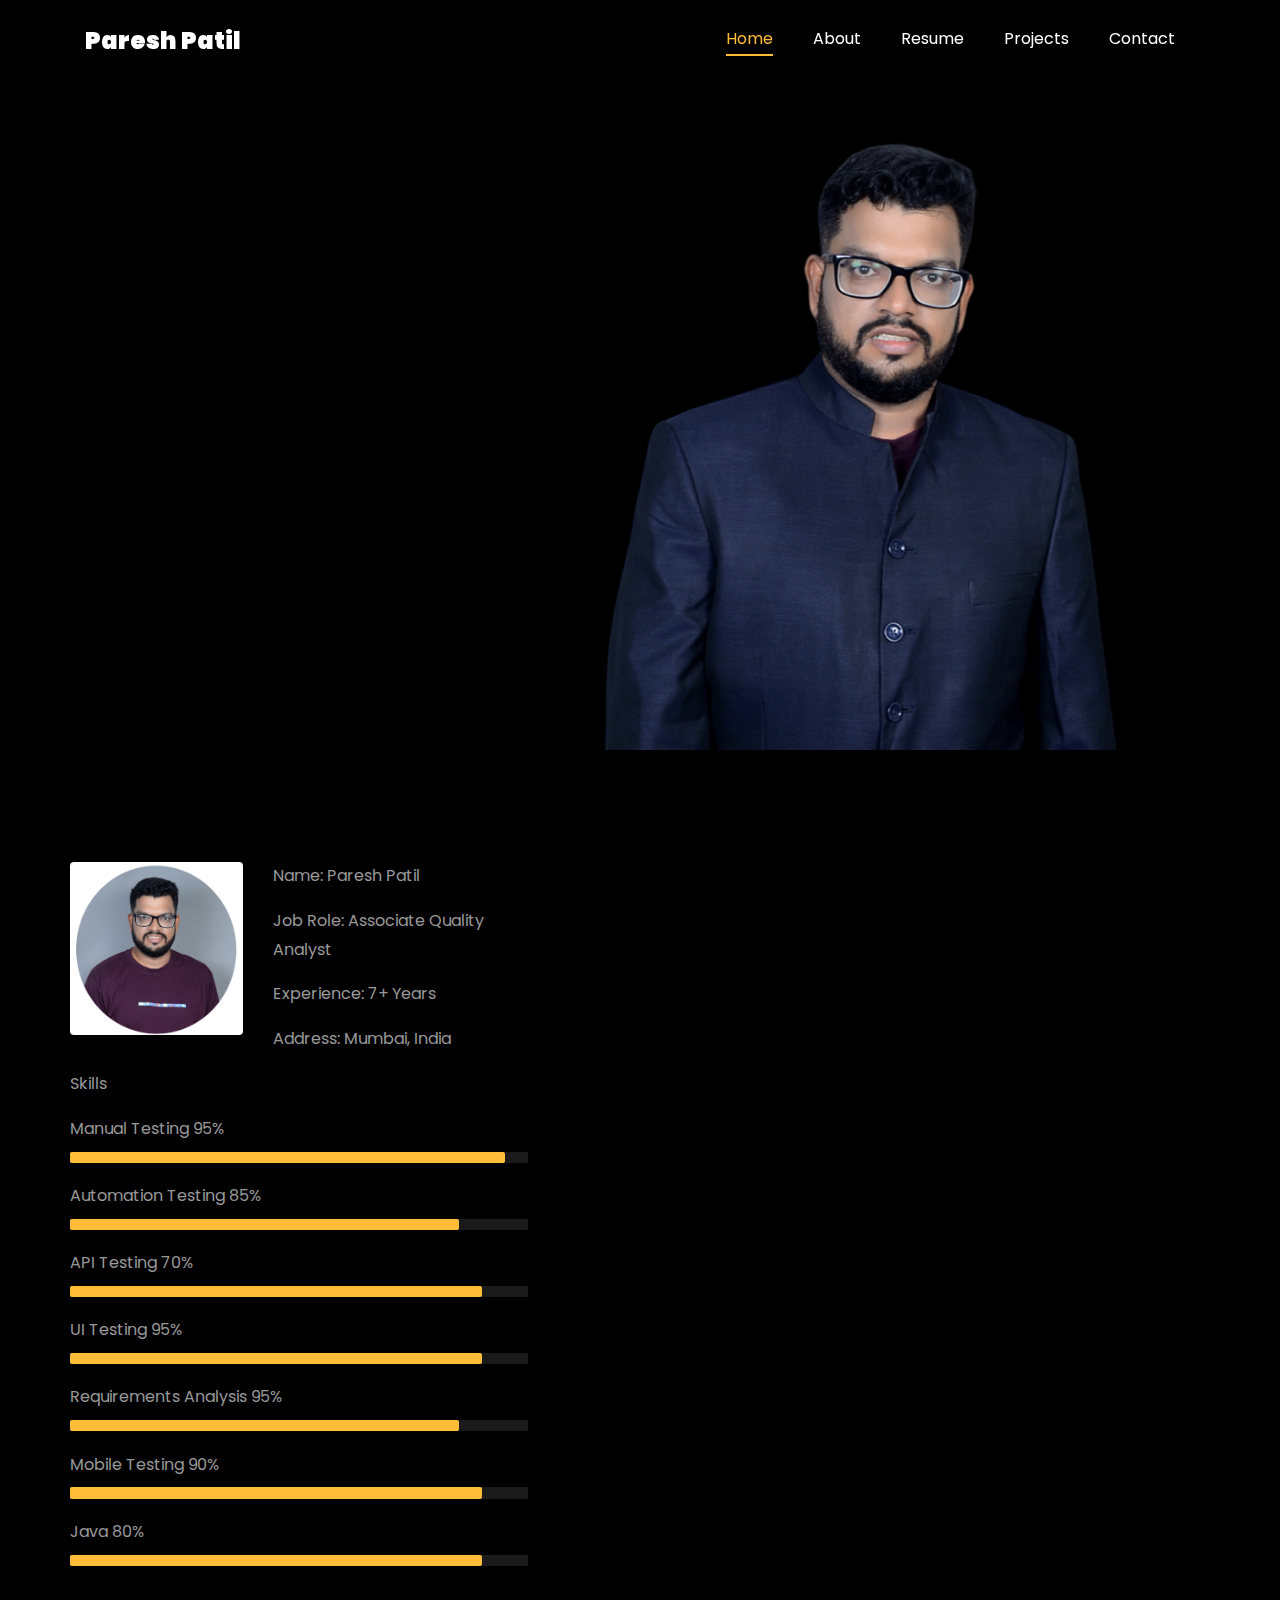
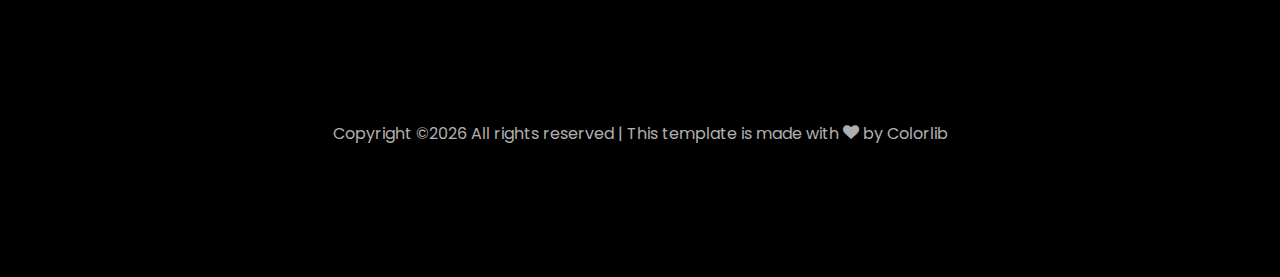
<file: index.html>
<!DOCTYPE html>
<html lang="en">
  <head>
    <title>Paresh Patil Portfolio</title>
    <meta charset="utf-8">
    <meta name="viewport" content="width=device-width, initial-scale=1, shrink-to-fit=no">
    
    <link href="https://fonts.googleapis.com/css?family=Poppins:100,200,300,400,500,600,700,800,900" rel="stylesheet">

    <link rel="stylesheet" href="css/open-iconic-bootstrap.min.css">
    <link rel="stylesheet" href="css/animate.css">
    
    <link rel="stylesheet" href="css/owl.carousel.min.css">
    <link rel="stylesheet" href="css/owl.theme.default.min.css">
    <link rel="stylesheet" href="css/magnific-popup.css">

    <link rel="stylesheet" href="css/aos.css">

    <link rel="stylesheet" href="css/ionicons.min.css">
    
    <link rel="stylesheet" href="css/flaticon.css">
    <link rel="stylesheet" href="css/icomoon.css">
    <link rel="stylesheet" href="css/style.css">



<style>

/*======================================
//--//-->   ABOUT
======================================*/

.about-mf .box-shadow-full {
  padding-top: 4rem;
  padding-bottom: 4rem;
}

.about-mf .about-img {
  margin-bottom: 2rem;
}

.about-mf .about-img img {
  margin-left: 10px;
}


.skill-mf .progress {
  /* background-color: #cde1f8; */
  margin: .5rem 0 1.2rem 0;
  border-radius: 0;
  height: .7rem;
}

.skill-mf .progress .progress-bar {
  height: .7rem;
  background-color: #ffbd39;
}


/* Animation styles */
#typing-animation {
  position: relative;
  font-size: 30px;
  font-weight: bold;
  color: rgb(255, 255, 255);
  overflow: hidden;
  white-space: nowrap;
  animation: typing 3s steps(20, end) infinite;
}

#typing-animation:before {
  content: "";
  /* position: absolute; */
  top: 0;
  left: 0;
  width: 0;
  height: 100%;
  background-color: #ccc;
  animation: typing-cursor 0.5s ease-in-out infinite;
}

@keyframes typing {
  from {
    width: 0;
  }
  to {
    width: 100%;
  }
}

@keyframes typing-cursor {
  from {
    width: 5px;
  }
  to {
    width: 0;
  }
}


/* project image zoom effect */

.zoom-effect {
  overflow: hidden;
  transition: transform 0.3s ease-out;
}

.zoom-effect:hover {
  transform: scale(1.1);
}


</style>


  </head>
  <body data-spy="scroll" data-target=".site-navbar-target" data-offset="300">
	  
	  
    <nav class="navbar navbar-expand-lg navbar-dark ftco_navbar ftco-navbar-light site-navbar-target" id="ftco-navbar">
	    <div class="container">
	      <a class="navbar-brand" href="index.html">Paresh Patil</a>
	      <button class="navbar-toggler js-fh5co-nav-toggle fh5co-nav-toggle" type="button" data-toggle="collapse" data-target="#ftco-nav" aria-controls="ftco-nav" aria-expanded="false" aria-label="Toggle navigation">
	        <span class="oi oi-menu"></span> Menu
	      </button>

	      <div class="collapse navbar-collapse" id="ftco-nav">
	        <ul class="navbar-nav nav ml-auto">
	          <li class="nav-item"><a href="#home-section" class="nav-link"><span>Home</span></a></li>
	          <li class="nav-item"><a href="#about-section" class="nav-link"><span>About</span></a></li>
	          <li class="nav-item"><a href="#resume-section" class="nav-link"><span>Resume</span></a></li>
	          <li class="nav-item"><a href="#project-section" class="nav-link"><span>Projects</span></a></li>
	          <li class="nav-item"><a href="#contact-section" class="nav-link"><span>Contact</span></a></li>
	        </ul>
	      </div>
	    </div>
	  </nav>
	  <section id="home-section" class="hero">
		  <div class="home-slider  owl-carousel">
	       <div class="slider-item ">
	      	<div class="overlay"></div>
	         <div class="container">
	          <div class="row d-md-flex no-gutters slider-text align-items-end justify-content-end" data-scrollax-parent="true">
	          	<div class="one-third js-fullheight order-md-last img" style="background-image:url(images/bg_1.png);">
	          	 <div class="overlay"></div>
	          	</div>
		          <div class="one-forth d-flex  align-items-center ftco-animate" data-scrollax=" properties: { translateY: '70%' }">
		          	<div class="text">
		          		<span class="subheading">Hello!</span>
			            <h1 class="mb-4 mt-3">I'm <span>Paresh Patil</span></h1>

						<!-- Element to contain animated typing -->
						<span id="typing-animation"></span>

						<script>

						// Initialize the typing animation
						const typingAnimationElement = document.getElementById('typing-animation');

						// Create an array of typing text
						const typingTexts = [
						'Manual Tester   ',
						'Automation Tester  ',
						
						];

						// Create a function to display the typing animation for a given text
						function playTypingAnimation(text) {
						// Loop through each character and add it to the element
						for (let i = 0; i < text.length; i++) {
							setTimeout(() => {
							typingAnimationElement.textContent += text[i];
							}, i * 200); // Increase the delay to slow down the typing animation
						}

						// Once the animation is complete, reset the text and start over
						setTimeout(() => {
							typingAnimationElement.textContent = '';
							playTypingAnimation(typingTexts[(typingTexts.indexOf(text) + 1) % typingTexts.length]);
						}, text.length * 200);
						}

						// Start the typing animation loop
						playTypingAnimation(typingTexts[0]);

						</script>

						<br>
						<br>
			            <h2>Software Quality Analyst</h2>
						<!-- <h2 class="d-flex" style="margin-bottom: 0">With over 5 years of experience</h2> -->
						<!-- <br> -->
						<p><a href="https://www.linkedin.com/in/paresh-patilqa/" class="btn btn-primary py-4 px-5">LinkedIn</a></p>
		            </div>
		          </div>
	        	</div>
	        </div>
	      </div>
		</div>
    </section>



    <section class="ftco-about img ftco-section ftco-no-pb" id="about-section">
    	<div class="container">
			<div class="row">
				<div class="row d-flex align-items-stretch">
				<!-- <div class="row d-flex"> -->
					<div class="col-md-6 col-lg-5 d-flex">
						<div class="img-about img d-flex align-items-stretch">
							<div class="overlay">
								<div class="row">
									<div class="col-sm-6 col-md-5">
									  <div class="about-img">
										<img src="images/about-me.png" class="img-fluid rounded b-shadow-a" alt="">
									  </div>
									</div>
									<!-- Details next to profile image -->
									<div class="col-sm-6 col-md-7">
									  <div class="about-info">
										<p><span class="title-s">Name: </span> <span>Paresh Patil</span></p>
										<p><span class="title-s">Job Role: </span> <span>Associate Quality Analyst</span></p>
										<p><span class="title-s">Experience: </span> <span>7+ Years </span></p>
										<p><span class="title-s">Address: </span> <span>Mumbai, India</span></p>
									  </div>
									</div>
								  </div>

								<div class="skill-mf">
									<p class="title-s">Skills</p>
									<span>Manual Testing</span> <span class="pull-right">95%</span>
									<div class="progress">
										<div class="progress-bar" role="progressbar" style="width: 95%;" aria-valuenow="95" aria-valuemin="0"
											aria-valuemax="100"></div>
									</div>
									
									<span>Automation Testing</span> <span class="pull-right">85%</span>
									<div class="progress">
										<div class="progress-bar" role="progressbar" style="width: 85%" aria-valuenow="85" aria-valuemin="0"
											aria-valuemax="100"></div>
									</div>
									
									<span>API Testing</span> <span class="pull-right">70%</span>
									<div class="progress">
										<div class="progress-bar" role="progressbar" style="width: 90%" aria-valuenow="90" aria-valuemin="0"
											aria-valuemax="100"></div>
									</div>
									<span>UI Testing</span> <span class="pull-right">95%</span>
									<div class="progress">
										<div class="progress-bar" role="progressbar" style="width: 90%" aria-valuenow="90" aria-valuemin="0"
											aria-valuemax="100"></div>
									</div>
									
									<span>Requirements Analysis</span> <span class="pull-right">95%</span>
									<div class="progress">
										<div class="progress-bar" role="progressbar" style="width: 85%" aria-valuenow="85" aria-valuemin="0"
											aria-valuemax="100"></div>
									</div>
                                    <span>Mobile Testing</span> <span class="pull-right">90%</span>
									<div class="progress">
										<div class="progress-bar" role="progressbar" style="width: 90%" aria-valuenow="90" aria-valuemin="0"
											aria-valuemax="100"></div>
									</div>
									<span>Java</span> <span class="pull-right">80%</span>
									<div class="progress">
										<div class="progress-bar" role="progressbar" style="width: 90%" aria-valuenow="90" aria-valuemin="0"
											aria-valuemax="100"></div>
									</div>
								</div>
							</div>
						</div>
					</div>
					
					<div class="col-md-6 col-lg-7 pl-lg-5 pb-5">
						<div class="row justify-content-start pb-3">
							<div class="col-md-12 heading-section ftco-animate">
								
								<h1 class="big">About Me</h1>
								<h2 class="mb-4">About Me</h2>
								
								<p>With over 7+ years of comprehensive experience in the field of Software Testing, accompanied by a bachelor's degree in engineering. 
									I am a detail-oriented and passionate Software Tester with a strong background in ensuring software quality and user satisfaction. With hands-on experience in manual and automated testing, I am proficient in identifying bugs, ensuring functionality, and improving system performance. My expertise includes writing and executing test cases, analyzing test results, and collaborating with cross-functional teams to deliver high-quality software products.</p>
								<ul class="about-info mt-4 px-md-0 px-2">
									<li class="d-flex"><span>Profile:</span> <span>Software Testing Engineer</span></li>
									<li class="d-flex"><span>Domain:</span> <span>Ecommerce, Education & Training, Media & Entertainment, Retail, IT Solutions &amp; Digital Marketing</span></li>
									<li class="d-flex"><span>Education:</span> <span>Bachelor of Engineering</span></li>
									<li class="d-flex"><span>Language:</span> <span>English, Hindi &amp; Marathi</span></li>
									<li class="d-flex"><span>Tools & Technologies:</span> <span>Selenium, Postman, TestNG, Java, Maven framework, Jenkins, Extent Reports, GitHub, Newman, Eclipse, Microsoft ​Clarity, Google analytics &amp; Mentis</span></li>
									<li class="d-flex"><span>Other Skills:</span> <span>Manual Testing, Automation Testing, API Testing, UI Testing, Mobile Testing &amp; SEO Testing</span></li>
									<li class="d-flex"><span>Interest:</span> <span>Sports, Politics</span></li>
									
								</ul>
							</div>
						</div>
					</div>
				</div>
			</div>
		</div>
    </section>



	
    <section class="ftco-section ftco-no-pb" id="resume-section">
    	<div class="container">
    		<div class="row justify-content-center pb-5">
          <div class="col-md-10 heading-section text-center ftco-animate">
          	<h1 class="big big-2">Resume</h1>
            <h2 class="mb-4">Resume</h2>
            <p>Versatile and skilled Software Tester with over 7+ years of experience in manual testing, automation testing, and API
				testing. I excel in identifying and resolving software defects, ensuring robust, reliable, and high-performing software
				products. With a deep understanding of software development life cycles (SDLC), I am proficient in creating and
				executing detailed test plans, scripts, and cases. I have hands-on experience with various testing tools and frameworks,
				allowing me to efficiently manage automated test environments. A strong team player, I collaborate effectively with
				developers, product managers, and other stakeholders to deliver software solutions that meet and exceed client
				requirements. Dedicated to continuous improvement and innovation, I stay updated on the latest industry trends to ensure
				the delivery of cutting-edge testing solutions.</p>
          </div>
        </div>

		<div class="row">
			<h1 class="big-4">Experience</h1>
			<div class="underline"></div>
		</div>
		<br>
		
		<div class="row">
				<div class="col-md-6">
					<div class="resume-wrap ftco-animate">
						<span class="date">07/2017 - Present</span>
						<h2>Associate Quality Analyst</h2>
						<span class="position">General Data PVT. LTD.</span>
						<p class="mt-4">General Data P. Limited is a Mumbai-based IT/ITeS firm specializing in Information Management, Web Services, Software Development and Digital Marketing. Our talented team creates bespoke solutions for your evolving technological needs. We digitize your physical documents, create CMS based websites, web & mobile applications, develop customized workflow solutions, help you market your products and services online, and more. 
							<ul>
								<li>Led the QA efforts for multiple projects, managing test planning, execution, and reporting</li>
								<li>Mentored junior testers, providing training on testing best practices and tools</li>
								<li>Collaborated with developers and business analysts to understand requirements and design comprehensive test plans</li>
								<li>Automated test scripts using Selenium WebDriver and integrated with Jenkins for continuous testing</li>
								<li>Logged and tracked defects in Mantis bug tracker</li>
								<li>Conducted user acceptance testing (UAT) alongside clients, ensuring their requirements were met</li>
							</ul>
						</p>
					</div>

				</div>

				<div class="col-md-6">
					<div class="resume-wrap ftco-animate">
						<span class="date">10/2015 - 04/2017</span>
						<h2>SoftR Infotech </h2>
						<span class="position">Software Testing Engineer (Internship)</span>
						<p class="mt-4">SoftR Infotech is a complete Software and Web solutions company.
							We are located in Pune, India and we offer our services to different parts of the world. 
							<ul>
								<li>Assisted in creating and executing manual test cases, ensuring coverage of all functional areas</li>
								<li>Conducted user acceptance testing (UAT) alongside clients, ensuring their requirements were met</li>
							</ul>
						</p>
					</div>

				</div>
			</div>

		<br>
		<br>

		<div class="row">
			<h1 class="big-4">Education</h1>
			<div class="underline"></div>
		</div>
		<br>
		
			<div class="row">
    			<div class="col-md-6">
    				<div class="resume-wrap ftco-animate">
    					<span class="date">2010-2014</span>
    					<h2>Bachelor of Engineering</h2>
    					<span class="position">Savitribai Phule Pune University</span>
    				</div>
    			</div>

    			<div class="col-md-6">
    				<div class="resume-wrap ftco-animate">
    					<span class="date">2008-2010</span>
    					<h2>Higher Secondary School</h2>
    					<span class="position">K.V.Pendharkar College of Arts, Science and Commerce</span>  					
    				</div>
				</div>
    		</div>

    		<div class="row justify-content-center mt-5">
    			<div class="col-md-6 text-center ftco-animate">
    				<p><a href="./CV/Software Test Engineer CV.pdf" class="btn btn-primary py-4 px-5">Download CV</a></p>
    			</div>
    		</div>
    	</div>
    </section>

   

    <section class="ftco-section" id="project-section">
      <div class="container">
        <div class="row justify-content-center mb-5 pb-5">
          <div class="col-md-7 heading-section text-center ftco-animate">
            <h1 class="big big-2">Projects</h1>
            <h2 class="mb-4">Projects</h2>
            <p>Below are the some projects </p>
          </div>
        </div>
        <div class="row d-flex">
          <div class="col-md-4 d-flex ftco-animate">
          	<div class="blog-entry justify-content-end">
              <a href="https://www.embarkperfumes.com/" class="block-20 zoom-effect" style="background-image: url('images/proj_1.jpg');">
              </a>
              <div class="text mt-3 float-right d-block">

                <h3 class="heading"><a href="https://www.embarkperfumes.com/">Embark Perfumes</a></h3>
                <p> Created and executed detailed test plans covering functionality, responsiveness, and SEO compliance, ensuring the redesigned site met all businessrequirements</p>
              </div>
            </div>
          </div>
          <div class="col-md-4 d-flex ftco-animate">
          	<div class="blog-entry justify-content-end">
              <a href="https://www.liquidz.com.hk/" class="block-20 zoom-effect" style="background-image: url('images/proj_2.jpg');">
              </a>
              <div class="text mt-3 float-right d-block">

                <h3 class="heading"><a href="https://www.liquidz.com.hk/">Liquidz</a></h3>
                <p>Led the testing efforts for an e-commerce website designed to handle high traffic and secure transactions. Conducted
					comprehensive functional, regression, and performance testing across multiple browsers (Chrome, Firefox, Safari) to
					ensure consistent user experience. Created and executed detailed test plans covering functionality, responsiveness, and
					SEO compliance, ensuring the redesigned site met all business requirements.</p>
              </div>
            </div>
          </div>
          <div class="col-md-4 d-flex ftco-animate">
          	<div class="blog-entry">
              <a href="https://www.zento.in/" class="block-20 zoom-effect" style="background-image: url('images/proj_3.jpg');">
              </a>
              <div class="text mt-3 float-right d-block">

                <h3 class="heading"><a href="https://www.zento.in/">Zento</a></h3>
                <p>Led the testing efforts for a large-scale e-commerce platform, ensuring the smooth operation of user interactions and
					overall Application performance for both web and Android. Developed over 100 automated test cases using Selenium
					WebDriver, which reduced manual testing efforts by 60%. Conducted extensive regression testing during each sprint,
					ensuring new features did not introduce defects. Performed API testing with Postman, leading to a 30% decrease in
					overall issues. </p>
              </div>
            </div>
          </div>
        </div>
	<br>

	<div class="row d-flex">
		<div class="col-md-4 d-flex ftco-animate">
			<div class="blog-entry justify-content-end">
			<a href="https://peakpacificgroup.com/" class="block-20 zoom-effect" style="background-image: url('images/proj_4.jpg');">
			</a>
			<div class="text mt-3 float-right d-block">

			  <h3 class="heading"><a href="https://peakpacificgroup.com/">Peak Pacific</a></h3>
			  <p>Designed and executed test cases, including functional, regression, integration, and acceptance testing, based on software requirements and user stories.
				Identified, documented, and tracked software defects using Mentis, and worked with developers to resolve them efficiently.</p>		</div>
		  </div>
		</div>
		<div class="col-md-4 d-flex ftco-animate">
			<div class="blog-entry justify-content-end">
			<a href="https://castelbel.hk/" class="block-20 zoom-effect" style="background-image: url('images/proj_5.jpg');">
			</a>
			<div class="text mt-3 float-right d-block">

			  <h3 class="heading"><a href="https://castelbel.hk/">Castelbel</a></h3>
			  <p>Conducted functional testing to ensure all website features, such as product browsing, search, and checkout processes, were working correctly.
				Performed cross-browser testing across different web browsers (Chrome, Firefox, Safari, Edge) to ensure compatibility.
				Developed and executed manual test cases for various modules like user registration, payment gateway integration, and product recommendations.</p>
			</div>
		  </div>
		</div>
		<div class="col-md-4 d-flex ftco-animate">
			<div class="blog-entry">
			<a href="https://refinedrevolution.com/" class="block-20 zoom-effect" style="background-image: url('images/proj_6.jpg');">
			</a>
			<div class="text mt-3 float-right d-block">

			  <h3 class="heading"><a href="https://refinedrevolution.com/">Refined Revolution</a></h3>
			  <p>Designed and executed test cases, including functional, regression, integration, and acceptance testing, based on software requirements and user stories.
				Identified, documented, and tracked software defects using Mentis, and worked with developers to resolve them efficiently.</p>
			</div>
		  </div>
		</div>
	  </div>
  <br>
		<!-- added justify-content-center to center align the last two projects -->
		<!--<div class="row d-flex justify-content-center">  
			<div class="col-md-4 d-flex ftco-animate">
				<div class="blog-entry justify-content-end">
				<a href="https://peakpacificgroup.com/" class="block-20 zoom-effect" style="background-image: url('images/proj_4.jpg');">
				</a>
				<div class="text mt-3 float-right d-block">
  
				  <h3 class="heading"><a href="https://peakpacificgroup.com/">Peak Pacific</a></h3>
				  <p>Designed and executed test cases, including functional, regression, integration, and acceptance testing, based on software requirements and user stories.
					Identified, documented, and tracked software defects using Mentis, and worked with developers to resolve them efficiently.</p>
				</div>
			  </div>
			</div>	-->
			
    </section>

	<div class="row justify-content-center mt-5">
		<div class="col-md-6 text-center ftco-animate">
			<p><a href="./index-test.html" class="btn btn-primary py-4 px-5">More Projects</a></p>
		</div>
	</div>

    <section class="ftco-section contact-section ftco-no-pb" id="contact-section">
      <div class="container">
      	<div class="row justify-content-center mb-5 pb-3">
          <div class="col-md-7 heading-section text-center ftco-animate">
            <h1 class="big big-2">Contact Me</h1>
            <h2 class="mb-4">Contact Me</h2>
            <p>Below are the details to reach out to me!</p>
          </div>
        </div>

        <div class="row d-flex contact-info mb-5">
          <div class="col-md-6 col-lg-3 d-flex ftco-animate">
          	<div class="align-self-stretch box p-4 text-center">
          		<div class="icon d-flex align-items-center justify-content-center">
          			<span class="icon-map-signs"></span>
          		</div>
          		<h3 class="mb-4">Address</h3>
	            <p>Mumbai, India</p>
	          </div>
          </div>
          <div class="col-md-6 col-lg-3 d-flex ftco-animate">
          	<div class="align-self-stretch box p-4 text-center">
          		<div class="icon d-flex align-items-center justify-content-center">
          			<span class="icon-phone2"></span>
          		</div>
          		<h3 class="mb-4">Contact Number</h3>
	            <p><a href="tel://918698294937">+91 86982 94937</a></p>
				<p><a href="tel://918779906355">+91 87799 06355</a></p>
	          </div>
          </div>
          <div class="col-md-6 col-lg-3 d-flex ftco-animate">
          	<div class="align-self-stretch box p-4 text-center">
          		<div class="icon d-flex align-items-center justify-content-center">
          			<span class="icon-mail_outline"></span>
          		</div>
          		<h3 class="mb-4">Email Address</h3>
	            <p><a href="mailto:info@yoursite.com">testerpareshpatil@gmail.com</a></p>
	          </div>
          </div>
          <div class="col-md-6 col-lg-3 d-flex ftco-animate">
          	<div class="align-self-stretch box p-4 text-center">
          		<div class="icon d-flex align-items-center justify-content-center">
          			<span class="icon-globe"></span>
          		</div>
          		<h3 class="mb-4">Download Resume</h3>
	            <p><a href="./CV/Software Test Engineer CV.pdf">click to download</a></p>
	          </div>
          </div>

		  <div class="container">
			<br>
			<br>
				<br>
					<ul class="ftco-footer-social list-unstyled d-flex justify-content-center align-items-center mb-0">
					  <li class="ftco-animate normal-txt">Find me on  </li>
					  <li class="ftco-animate"><a href="https://api.whatsapp.com/send/?phone=8698294937&text&type=phone_number"><span class="icon-whatsapp"></span></a></li>
					  <li class="ftco-animate"><a href="https://www.linkedin.com/in/paresh-patilqa/"><span class="icon-linkedin"></span></a></li>  
					  <li class="ftco-animate"><a href="https://www.facebook.com/paresh.patil.3785"><span class="icon-facebook"></span></a></li>
					</ul>
				<br>
		   </div>
   </div>
 </section>


 
	
    <footer class="ftco-footer ftco-section">
		<div class="container">
		  <div class="row">
			<div class="col-md-12 text-center">
  
			  <p><!-- Link back to Colorlib can't be removed. Template is licensed under CC BY 3.0. -->
	Copyright &copy;<script>document.write(new Date().getFullYear());</script> All rights reserved | This template is made with <i class="icon-heart color-danger" aria-hidden="true"></i> by <a href="https://colorlib.com" target="_blank">Colorlib</a>
	<!-- Link back to Colorlib can't be removed. Template is licensed under CC BY 3.0. --></p>
			</div>
		  </div>
		</div>
	  </footer>


  <!-- loader -->
  <div id="ftco-loader" class="show fullscreen"><svg class="circular" width="48px" height="48px"><circle class="path-bg" cx="24" cy="24" r="22" fill="none" stroke-width="4" stroke="#eeeeee"/><circle class="path" cx="24" cy="24" r="22" fill="none" stroke-width="4" stroke-miterlimit="10" stroke="#F96D00"/></svg></div>


  <script src="js/jquery.min.js"></script>
  <script src="js/jquery-migrate-3.0.1.min.js"></script>
  <script src="js/popper.min.js"></script>
  <script src="js/bootstrap.min.js"></script>
  <script src="js/jquery.easing.1.3.js"></script>
  <script src="js/jquery.waypoints.min.js"></script>
  <script src="js/jquery.stellar.min.js"></script>
  <script src="js/owl.carousel.min.js"></script>
  <script src="js/jquery.magnific-popup.min.js"></script>
  <script src="js/aos.js"></script>
  <script src="js/jquery.animateNumber.min.js"></script>
  <script src="js/scrollax.min.js"></script>
  
  <script src="js/main.js"></script>
    
  </body>
</html>
</file>
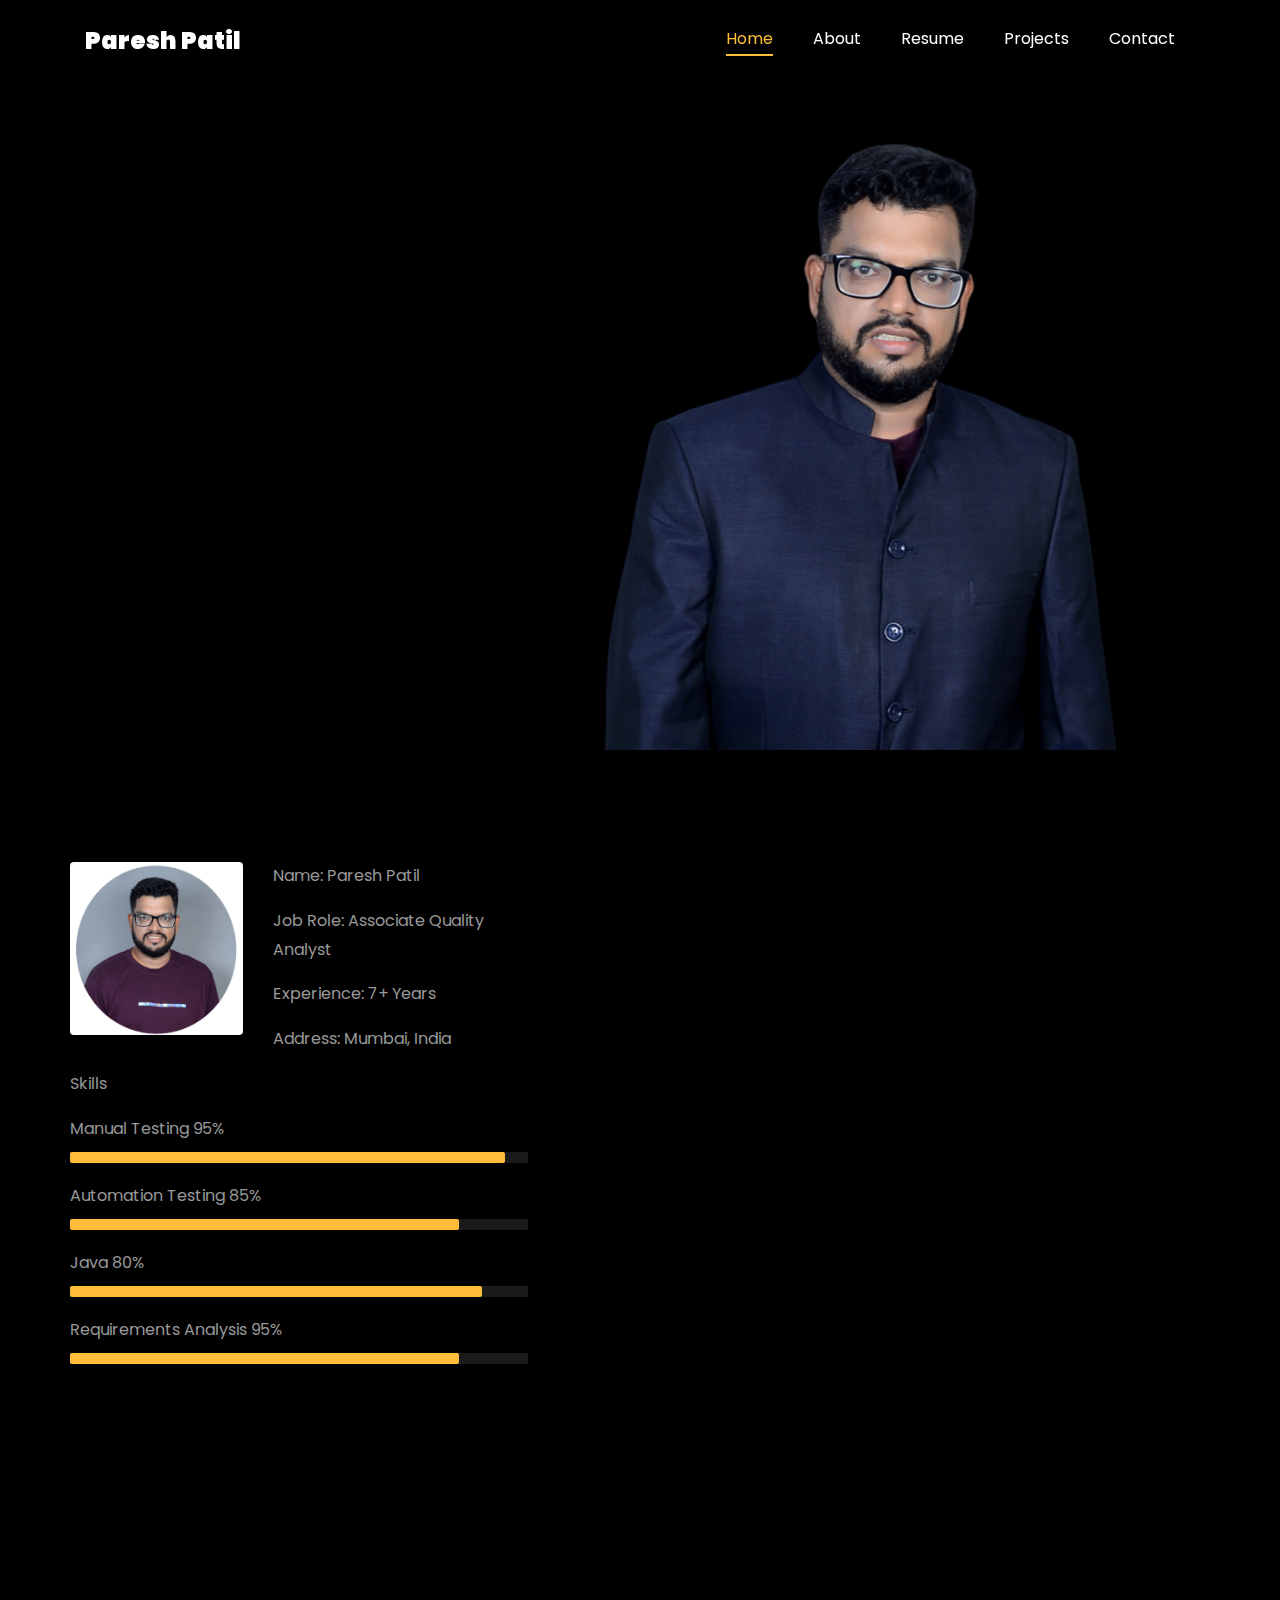
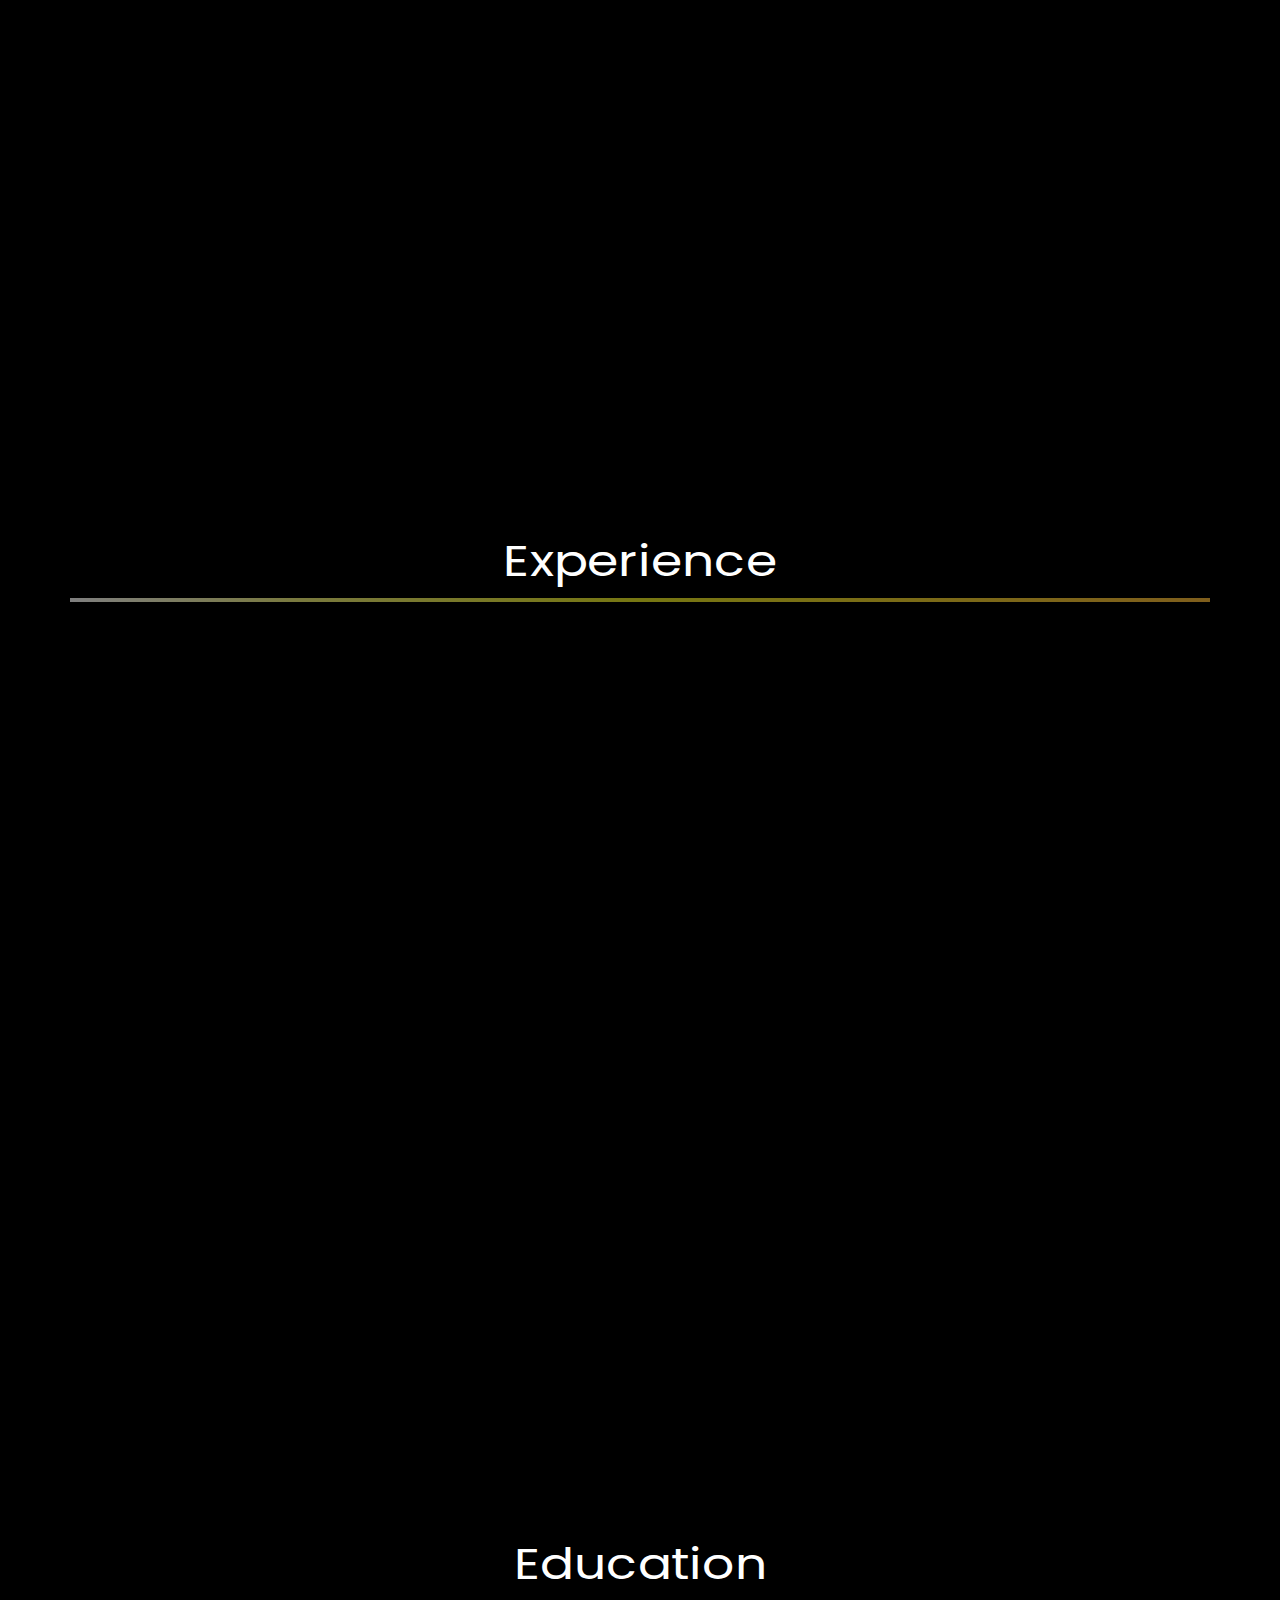
<file: index - Copy.html>
<!DOCTYPE html>
<html lang="en">
  <head>
    <title>Paresh Patil Portfolio</title>
    <meta charset="utf-8">
    <meta name="viewport" content="width=device-width, initial-scale=1, shrink-to-fit=no">
    
    <link href="https://fonts.googleapis.com/css?family=Poppins:100,200,300,400,500,600,700,800,900" rel="stylesheet">

    <link rel="stylesheet" href="css/open-iconic-bootstrap.min.css">
    <link rel="stylesheet" href="css/animate.css">
    
    <link rel="stylesheet" href="css/owl.carousel.min.css">
    <link rel="stylesheet" href="css/owl.theme.default.min.css">
    <link rel="stylesheet" href="css/magnific-popup.css">

    <link rel="stylesheet" href="css/aos.css">

    <link rel="stylesheet" href="css/ionicons.min.css">
    
    <link rel="stylesheet" href="css/flaticon.css">
    <link rel="stylesheet" href="css/icomoon.css">
    <link rel="stylesheet" href="css/style.css">



<style>

/*======================================
//--//-->   ABOUT
======================================*/

.about-mf .box-shadow-full {
  padding-top: 4rem;
  padding-bottom: 4rem;
}

.about-mf .about-img {
  margin-bottom: 2rem;
}

.about-mf .about-img img {
  margin-left: 10px;
}


.skill-mf .progress {
  /* background-color: #cde1f8; */
  margin: .5rem 0 1.2rem 0;
  border-radius: 0;
  height: .7rem;
}

.skill-mf .progress .progress-bar {
  height: .7rem;
  background-color: #ffbd39;
}


/* Animation styles */
#typing-animation {
  position: relative;
  font-size: 30px;
  font-weight: bold;
  color: rgb(255, 255, 255);
  overflow: hidden;
  white-space: nowrap;
  animation: typing 3s steps(20, end) infinite;
}

#typing-animation:before {
  content: "";
  /* position: absolute; */
  top: 0;
  left: 0;
  width: 0;
  height: 100%;
  background-color: #ccc;
  animation: typing-cursor 0.5s ease-in-out infinite;
}

@keyframes typing {
  from {
    width: 0;
  }
  to {
    width: 100%;
  }
}

@keyframes typing-cursor {
  from {
    width: 5px;
  }
  to {
    width: 0;
  }
}


/* project image zoom effect */

.zoom-effect {
  overflow: hidden;
  transition: transform 0.3s ease-out;
}

.zoom-effect:hover {
  transform: scale(1.1);
}


</style>


  </head>
  <body data-spy="scroll" data-target=".site-navbar-target" data-offset="300">
	  
	  
    <nav class="navbar navbar-expand-lg navbar-dark ftco_navbar ftco-navbar-light site-navbar-target" id="ftco-navbar">
	    <div class="container">
	      <a class="navbar-brand" href="index.html">Paresh Patil</a>
	      <button class="navbar-toggler js-fh5co-nav-toggle fh5co-nav-toggle" type="button" data-toggle="collapse" data-target="#ftco-nav" aria-controls="ftco-nav" aria-expanded="false" aria-label="Toggle navigation">
	        <span class="oi oi-menu"></span> Menu
	      </button>

	      <div class="collapse navbar-collapse" id="ftco-nav">
	        <ul class="navbar-nav nav ml-auto">
	          <li class="nav-item"><a href="#home-section" class="nav-link"><span>Home</span></a></li>
	          <li class="nav-item"><a href="#about-section" class="nav-link"><span>About</span></a></li>
	          <li class="nav-item"><a href="#resume-section" class="nav-link"><span>Resume</span></a></li>
	          <li class="nav-item"><a href="#project-section" class="nav-link"><span>Projects</span></a></li>
	          <li class="nav-item"><a href="#contact-section" class="nav-link"><span>Contact</span></a></li>
	        </ul>
	      </div>
	    </div>
	  </nav>
	  <section id="home-section" class="hero">
		  <div class="home-slider  owl-carousel">
	       <div class="slider-item ">
	      	<div class="overlay"></div>
	         <div class="container">
	          <div class="row d-md-flex no-gutters slider-text align-items-end justify-content-end" data-scrollax-parent="true">
	          	<div class="one-third js-fullheight order-md-last img" style="background-image:url(images/bg_1.png);">
	          	 <div class="overlay"></div>
	          	</div>
		          <div class="one-forth d-flex  align-items-center ftco-animate" data-scrollax=" properties: { translateY: '70%' }">
		          	<div class="text">
		          		<span class="subheading">Hello!</span>
			            <h1 class="mb-4 mt-3">I'm <span>Paresh Patil</span></h1>

						<!-- Element to contain animated typing -->
						<span id="typing-animation"></span>

						<script>

						// Initialize the typing animation
						const typingAnimationElement = document.getElementById('typing-animation');

						// Create an array of typing text
						const typingTexts = [
						'Manual Tester   ',
						'Automation Tester  ',
						
						];

						// Create a function to display the typing animation for a given text
						function playTypingAnimation(text) {
						// Loop through each character and add it to the element
						for (let i = 0; i < text.length; i++) {
							setTimeout(() => {
							typingAnimationElement.textContent += text[i];
							}, i * 200); // Increase the delay to slow down the typing animation
						}

						// Once the animation is complete, reset the text and start over
						setTimeout(() => {
							typingAnimationElement.textContent = '';
							playTypingAnimation(typingTexts[(typingTexts.indexOf(text) + 1) % typingTexts.length]);
						}, text.length * 200);
						}

						// Start the typing animation loop
						playTypingAnimation(typingTexts[0]);

						</script>

						<br>
						<br>
			            <h2>Software Quality Analyst</h2>
						<!-- <h2 class="d-flex" style="margin-bottom: 0">With over 5 years of experience</h2> -->
						<!-- <br> -->
						<p><a href="https://www.linkedin.com/in/paresh-patilqa/" class="btn btn-primary py-4 px-5">LinkedIn</a></p>
		            </div>
		          </div>
	        	</div>
	        </div>
	      </div>
		</div>
    </section>



    <section class="ftco-about img ftco-section ftco-no-pb" id="about-section">
    	<div class="container">
			<div class="row">
				<div class="row d-flex align-items-stretch">
				<!-- <div class="row d-flex"> -->
					<div class="col-md-6 col-lg-5 d-flex">
						<div class="img-about img d-flex align-items-stretch">
							<div class="overlay">
								<div class="row">
									<div class="col-sm-6 col-md-5">
									  <div class="about-img">
										<img src="images/about-me.png" class="img-fluid rounded b-shadow-a" alt="">
									  </div>
									</div>
									<!-- Details next to profile image -->
									<div class="col-sm-6 col-md-7">
									  <div class="about-info">
										<p><span class="title-s">Name: </span> <span>Paresh Patil</span></p>
										<p><span class="title-s">Job Role: </span> <span>Associate Quality Analyst</span></p>
										<p><span class="title-s">Experience: </span> <span>7+ Years </span></p>
										<p><span class="title-s">Address: </span> <span>Mumbai, India</span></p>
									  </div>
									</div>
								  </div>

								<div class="skill-mf">
									<p class="title-s">Skills</p>
									<span>Manual Testing</span> <span class="pull-right">95%</span>
									<div class="progress">
										<div class="progress-bar" role="progressbar" style="width: 95%;" aria-valuenow="95" aria-valuemin="0"
											aria-valuemax="100"></div>
									</div>
									
									<span>Automation Testing</span> <span class="pull-right">85%</span>
									<div class="progress">
										<div class="progress-bar" role="progressbar" style="width: 85%" aria-valuenow="85" aria-valuemin="0"
											aria-valuemax="100"></div>
									</div>
									
									<span>Java</span> <span class="pull-right">80%</span>
									<div class="progress">
										<div class="progress-bar" role="progressbar" style="width: 90%" aria-valuenow="90" aria-valuemin="0"
											aria-valuemax="100"></div>
									</div>
									
									<span>Requirements Analysis</span> <span class="pull-right">95%</span>
									<div class="progress">
										<div class="progress-bar" role="progressbar" style="width: 85%" aria-valuenow="85" aria-valuemin="0"
											aria-valuemax="100"></div>
									</div>
								</div>
							</div>
						</div>
					</div>
					
					<div class="col-md-6 col-lg-7 pl-lg-5 pb-5">
						<div class="row justify-content-start pb-3">
							<div class="col-md-12 heading-section ftco-animate">
								
								<h1 class="big">About Me</h1>
								<h2 class="mb-4">About Me</h2>
								
								<p>With over 7+ years of comprehensive experience in the field of Software Testing, accompanied by a bachelor's degree in engineering. 
									I am a detail-oriented and passionate Software Tester with a strong background in ensuring software quality and user satisfaction. With hands-on experience in manual and automated testing, I am proficient in identifying bugs, ensuring functionality, and improving system performance. My expertise includes writing and executing test cases, analyzing test results, and collaborating with cross-functional teams to deliver high-quality software products.</p>
								<ul class="about-info mt-4 px-md-0 px-2">
									<li class="d-flex"><span>Profile:</span> <span>Software Testing Engineer</span></li>
									<li class="d-flex"><span>Domain:</span> <span>Ecommerce, IT Solutions &amp; Digital Marketing</span></li>
									<li class="d-flex"><span>Education:</span> <span>Bachelor of Engineering</span></li>
									<li class="d-flex"><span>Language:</span> <span>English, Hindi &amp; Marathi</span></li>
									<li class="d-flex"><span>Tools & Technologies:</span> <span>Selenium, TestNG, Java, Maven framework, Jenkins, GitHub, Eclipse &amp; Mentis</span></li>
									<li class="d-flex"><span>Other Skills:</span> <span>Manual Testing, API Testing, Git, Google Analytics &amp; SEO Testing</span></li>
									<li class="d-flex"><span>Interest:</span> <span>Sports, Politics</span></li>
									
								</ul>
							</div>
						</div>
					</div>
				</div>
			</div>
		</div>
    </section>



	
    <section class="ftco-section ftco-no-pb" id="resume-section">
    	<div class="container">
    		<div class="row justify-content-center pb-5">
          <div class="col-md-10 heading-section text-center ftco-animate">
          	<h1 class="big big-2">Resume</h1>
            <h2 class="mb-4">Resume</h2>
            <p>Versatile and skilled Software Tester with over 7+ years of experience in manual testing, automation testing, and API
				testing. I excel in identifying and resolving software defects, ensuring robust, reliable, and high-performing software
				products. With a deep understanding of software development life cycles (SDLC), I am proficient in creating and
				executing detailed test plans, scripts, and cases. I have hands-on experience with various testing tools and frameworks,
				allowing me to efficiently manage automated test environments. A strong team player, I collaborate effectively with
				developers, product managers, and other stakeholders to deliver software solutions that meet and exceed client
				requirements. Dedicated to continuous improvement and innovation, I stay updated on the latest industry trends to ensure
				the delivery of cutting-edge testing solutions.</p>
          </div>
        </div>

		<div class="row">
			<h1 class="big-4">Experience</h1>
			<div class="underline"></div>
		</div>
		<br>
		
		<div class="row">
				<div class="col-md-6">
					<div class="resume-wrap ftco-animate">
						<span class="date">07/2017 - Present</span>
						<h2>Associate Quality Analyst</h2>
						<span class="position">General Data PVT. LTD.</span>
						<p class="mt-4">General Data P. Limited is a Mumbai-based IT/ITeS firm specializing in Information Management, Web Services, Software Development and Digital Marketing. Our talented team creates bespoke solutions for your evolving technological needs. We digitize your physical documents, create CMS based websites, web & mobile applications, develop customized workflow solutions, help you market your products and services online, and more. 
							<ul>
								<li>Led the QA efforts for multiple projects, managing test planning, execution, and reporting</li>
								<li>Mentored junior testers, providing training on testing best practices and tools</li>
								<li>Collaborated with developers and business analysts to understand requirements and design comprehensive test plans</li>
								<li>Automated test scripts using Selenium WebDriver and integrated with Jenkins for continuous testing</li>
								<li>Logged and tracked defects in Mantis bug tracker</li>
								<li>Conducted user acceptance testing (UAT) alongside clients, ensuring their requirements were met</li>
							</ul>
						</p>
					</div>

				</div>

				<div class="col-md-6">
					<div class="resume-wrap ftco-animate">
						<span class="date">10/2015 - 04/2017</span>
						<h2>SoftR Infotech </h2>
						<span class="position">Software Testing Engineer (Internship)</span>
						<p class="mt-4">SoftR Infotech is a complete Software and Web solutions company.
							We are located in Pune, India and we offer our services to different parts of the world. 
							<ul>
								<li>Assisted in creating and executing manual test cases, ensuring coverage of all functional areas</li>
								<li>Conducted user acceptance testing (UAT) alongside clients, ensuring their requirements were met</li>
							</ul>
						</p>
					</div>

				</div>
			</div>

		<br>
		<br>

		<div class="row">
			<h1 class="big-4">Education</h1>
			<div class="underline"></div>
		</div>
		<br>
		
			<div class="row">
    			<div class="col-md-6">
    				<div class="resume-wrap ftco-animate">
    					<span class="date">2010-2014</span>
    					<h2>Bachelor of Engineering</h2>
    					<span class="position">Savitribai Phule Pune University</span>
    				</div>
    			</div>

    			<div class="col-md-6">
    				<div class="resume-wrap ftco-animate">
    					<span class="date">2008-2010</span>
    					<h2>Higher Secondary School</h2>
    					<span class="position">K.V.Pendharkar College of Arts, Science and Commerce</span>  					
    				</div>
				</div>
    		</div>

    		<div class="row justify-content-center mt-5">
    			<div class="col-md-6 text-center ftco-animate">
    				<p><a href="./CV/Software Test Engineer CV.pdf" class="btn btn-primary py-4 px-5">Download CV</a></p>
    			</div>
    		</div>
    	</div>
    </section>

   

    <section class="ftco-section" id="project-section">
      <div class="container">
        <div class="row justify-content-center mb-5 pb-5">
          <div class="col-md-7 heading-section text-center ftco-animate">
            <h1 class="big big-2">Projects</h1>
            <h2 class="mb-4">Projects</h2>
            <p>Below are the some projects </p>
          </div>
        </div>
        <div class="row d-flex">
          <div class="col-md-4 d-flex ftco-animate">
          	<div class="blog-entry justify-content-end">
              <a href="https://www.embarkperfumes.com/" class="block-20 zoom-effect" style="background-image: url('images/proj_1.jpg');">
              </a>
              <div class="text mt-3 float-right d-block">

                <h3 class="heading"><a href="https://www.embarkperfumes.com/">Embark Perfumes</a></h3>
                <p> Created and executed detailed test plans covering functionality, responsiveness, and SEO compliance, ensuring the redesigned site met all businessrequirements</p>
              </div>
            </div>
          </div>
          <div class="col-md-4 d-flex ftco-animate">
          	<div class="blog-entry justify-content-end">
              <a href="https://www.liquidz.com.hk/" class="block-20 zoom-effect" style="background-image: url('images/proj_2.jpg');">
              </a>
              <div class="text mt-3 float-right d-block">

                <h3 class="heading"><a href="https://www.liquidz.com.hk/">Liquidz</a></h3>
                <p>Led the testing efforts for an e-commerce website designed to handle high traffic and secure transactions. Conducted
					comprehensive functional, regression, and performance testing across multiple browsers (Chrome, Firefox, Safari) to
					ensure consistent user experience. Created and executed detailed test plans covering functionality, responsiveness, and
					SEO compliance, ensuring the redesigned site met all business requirements.</p>
              </div>
            </div>
          </div>
          <div class="col-md-4 d-flex ftco-animate">
          	<div class="blog-entry">
              <a href="https://www.zento.in/" class="block-20 zoom-effect" style="background-image: url('images/proj_3.jpg');">
              </a>
              <div class="text mt-3 float-right d-block">

                <h3 class="heading"><a href="https://www.zento.in/">Zento</a></h3>
                <p>Led the testing efforts for a large-scale e-commerce platform, ensuring the smooth operation of user interactions and
					overall Application performance for both web and Android. Developed over 100 automated test cases using Selenium
					WebDriver, which reduced manual testing efforts by 60%. Conducted extensive regression testing during each sprint,
					ensuring new features did not introduce defects. Performed API testing with Postman, leading to a 30% decrease in
					overall issues. </p>
              </div>
            </div>
          </div>
        </div>
	<br>
		<!-- added justify-content-center to center align the last two projects -->
		<div class="row d-flex justify-content-center">  
			<div class="col-md-4 d-flex ftco-animate">
				<div class="blog-entry justify-content-end">
				<a href="https://peakpacificgroup.com/" class="block-20 zoom-effect" style="background-image: url('images/proj_4.jpg');">
				</a>
				<div class="text mt-3 float-right d-block">
  
				  <h3 class="heading"><a href="https://peakpacificgroup.com/">Peak Pacific</a></h3>
				  <p>Designed and executed test cases, including functional, regression, integration, and acceptance testing, based on software requirements and user stories.
					Identified, documented, and tracked software defects using Mentis, and worked with developers to resolve them efficiently.</p>
				</div>
			  </div>
			</div>
			
    </section>

    <section class="ftco-section contact-section ftco-no-pb" id="contact-section">
      <div class="container">
      	<div class="row justify-content-center mb-5 pb-3">
          <div class="col-md-7 heading-section text-center ftco-animate">
            <h1 class="big big-2">Contact Me</h1>
            <h2 class="mb-4">Contact Me</h2>
            <p>Below are the details to reach out to me!</p>
          </div>
        </div>

        <div class="row d-flex contact-info mb-5">
          <div class="col-md-6 col-lg-3 d-flex ftco-animate">
          	<div class="align-self-stretch box p-4 text-center">
          		<div class="icon d-flex align-items-center justify-content-center">
          			<span class="icon-map-signs"></span>
          		</div>
          		<h3 class="mb-4">Address</h3>
	            <p>Mumbai, India</p>
	          </div>
          </div>
          <div class="col-md-6 col-lg-3 d-flex ftco-animate">
          	<div class="align-self-stretch box p-4 text-center">
          		<div class="icon d-flex align-items-center justify-content-center">
          			<span class="icon-phone2"></span>
          		</div>
          		<h3 class="mb-4">Contact Number</h3>
	            <p><a href="tel://918698294937">+91 86982 94937</a></p>
				<p><a href="tel://918779906355">+91 87799 06355</a></p>
	          </div>
          </div>
          <div class="col-md-6 col-lg-3 d-flex ftco-animate">
          	<div class="align-self-stretch box p-4 text-center">
          		<div class="icon d-flex align-items-center justify-content-center">
          			<span class="icon-paper-plane"></span>
          		</div>
          		<h3 class="mb-4">Email Address</h3>
	            <p><a href="mailto:info@yoursite.com">testerpareshpatil@gmail.com</a></p>
	          </div>
          </div>
          <div class="col-md-6 col-lg-3 d-flex ftco-animate">
          	<div class="align-self-stretch box p-4 text-center">
          		<div class="icon d-flex align-items-center justify-content-center">
          			<span class="icon-globe"></span>
          		</div>
          		<h3 class="mb-4">Download Resume</h3>
	            <p><a href="./CV/Software Test Engineer CV.pdf">click to download</a></p>
	          </div>
          </div>

		  <div class="container">
			<br>
			<br>
				<br>
					<ul class="ftco-footer-social list-unstyled d-flex justify-content-center align-items-center mb-0">
					  <li class="ftco-animate normal-txt">Find me on  </li>
					  <li class="ftco-animate"><a href="https://api.whatsapp.com/send/?phone=8698294937&text&type=phone_number"><span class="icon-whatsapp"></span></a></li>
					  <li class="ftco-animate"><a href="https://www.linkedin.com/in/paresh-patilqa/"><span class="icon-linkedin"></span></a></li>  
					  <li class="ftco-animate"><a href="https://www.facebook.com/paresh.patil.3785"><span class="icon-facebook"></span></a></li>
					</ul>
				<br>
		   </div>
   </div>
 </section>


 
	
    <footer class="ftco-footer ftco-section">
		<div class="container">
		  <div class="row">
			<div class="col-md-12 text-center">
  
			  <p><!-- Link back to Colorlib can't be removed. Template is licensed under CC BY 3.0. -->
	Copyright &copy;<script>document.write(new Date().getFullYear());</script> All rights reserved | This template is made with <i class="icon-heart color-danger" aria-hidden="true"></i> by <a href="https://colorlib.com" target="_blank">Colorlib</a>
	<!-- Link back to Colorlib can't be removed. Template is licensed under CC BY 3.0. --></p>
			</div>
		  </div>
		</div>
	  </footer>


  <!-- loader -->
  <div id="ftco-loader" class="show fullscreen"><svg class="circular" width="48px" height="48px"><circle class="path-bg" cx="24" cy="24" r="22" fill="none" stroke-width="4" stroke="#eeeeee"/><circle class="path" cx="24" cy="24" r="22" fill="none" stroke-width="4" stroke-miterlimit="10" stroke="#F96D00"/></svg></div>


  <script src="js/jquery.min.js"></script>
  <script src="js/jquery-migrate-3.0.1.min.js"></script>
  <script src="js/popper.min.js"></script>
  <script src="js/bootstrap.min.js"></script>
  <script src="js/jquery.easing.1.3.js"></script>
  <script src="js/jquery.waypoints.min.js"></script>
  <script src="js/jquery.stellar.min.js"></script>
  <script src="js/owl.carousel.min.js"></script>
  <script src="js/jquery.magnific-popup.min.js"></script>
  <script src="js/aos.js"></script>
  <script src="js/jquery.animateNumber.min.js"></script>
  <script src="js/scrollax.min.js"></script>
  
  <script src="js/main.js"></script>
    
  </body>
</html>
</file>
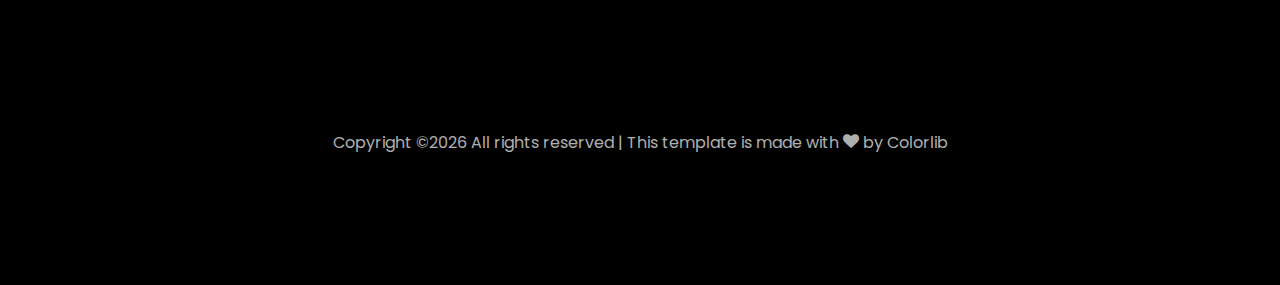
<file: index-test.html>
<!DOCTYPE html>
<html lang="en">
  <head>
    <title>Paresh Patil Portfolio</title>
    <meta charset="utf-8">
    <meta name="viewport" content="width=device-width, initial-scale=1, shrink-to-fit=no">
    
    <link href="https://fonts.googleapis.com/css?family=Poppins:100,200,300,400,500,600,700,800,900" rel="stylesheet">

    <link rel="stylesheet" href="css/open-iconic-bootstrap.min.css">
    <link rel="stylesheet" href="css/animate.css">
    
    <link rel="stylesheet" href="css/owl.carousel.min.css">
    <link rel="stylesheet" href="css/owl.theme.default.min.css">
    <link rel="stylesheet" href="css/magnific-popup.css">

    <link rel="stylesheet" href="css/aos.css">

    <link rel="stylesheet" href="css/ionicons.min.css">
    
    <link rel="stylesheet" href="css/flaticon.css">
    <link rel="stylesheet" href="css/icomoon.css">
    <link rel="stylesheet" href="css/style.css">



<style>

/*======================================
//--//-->   ABOUT
======================================*/

.about-mf .box-shadow-full {
  padding-top: 4rem;
  padding-bottom: 4rem;
}

.about-mf .about-img {
  margin-bottom: 2rem;
}

.about-mf .about-img img {
  margin-left: 10px;
}


.skill-mf .progress {
  /* background-color: #cde1f8; */
  margin: .5rem 0 1.2rem 0;
  border-radius: 0;
  height: .7rem;
}

.skill-mf .progress .progress-bar {
  height: .7rem;
  background-color: #ffbd39;
}


/* Animation styles */
#typing-animation {
  position: relative;
  font-size: 30px;
  font-weight: bold;
  color: rgb(255, 255, 255);
  overflow: hidden;
  white-space: nowrap;
  animation: typing 3s steps(20, end) infinite;
}

#typing-animation:before {
  content: "";
  /* position: absolute; */
  top: 0;
  left: 0;
  width: 0;
  height: 100%;
  background-color: #ccc;
  animation: typing-cursor 0.5s ease-in-out infinite;
}

@keyframes typing {
  from {
    width: 0;
  }
  to {
    width: 100%;
  }
}

@keyframes typing-cursor {
  from {
    width: 5px;
  }
  to {
    width: 0;
  }
}


/* project image zoom effect */

.zoom-effect {
  overflow: hidden;
  transition: transform 0.3s ease-out;
}

.zoom-effect:hover {
  transform: scale(1.1);
}


</style>


  </head>
  <body data-spy="scroll" data-target=".site-navbar-target" data-offset="300">
	  
	  
    <nav class="navbar navbar-expand-lg navbar-dark ftco_navbar ftco-navbar-light site-navbar-target" id="ftco-navbar">
	    <div class="container">
	      <a class="navbar-brand" href="index.html">Paresh Patil</a>
	      <button class="navbar-toggler js-fh5co-nav-toggle fh5co-nav-toggle" type="button" data-toggle="collapse" data-target="#ftco-nav" aria-controls="ftco-nav" aria-expanded="false" aria-label="Toggle navigation">
	        <span class="oi oi-menu"></span> Menu
	      </button>

	      </div>
	    </div>
	  </nav>
	  


    <section class="ftco-section" id="project-section">
      <div class="container">
        <div class="row justify-content-center mb-5 pb-5">
          <div class="col-md-7 heading-section text-center ftco-animate">
            <h1 class="big big-2">Projects</h1>
            <h2 class="mb-4">Projects</h2>
            <p>Below are the some more projects </p>
          </div>
        </div>
        <div class="row d-flex">
          <div class="col-md-4 d-flex ftco-animate">
          	<div class="blog-entry justify-content-end">
              <a href="https://regentstandard.com/index.html" class="block-20 zoom-effect" style="background-image: url('images/proj_7.jpg');">
              </a>
              <div class="text mt-3 float-right d-block">

                <h3 class="heading"><a href="https://regentstandard.com/index.html">Regent Standard</a></h3>
                <!--<p> Created and executed detailed test plans covering functionality, responsiveness, and SEO compliance, ensuring the redesigned site met all businessrequirements</p> -->
              </div>
            </div>
          </div>
		  <!---->
          
          
        </div>
	<br>
		<!-- added justify-content-center to center align the last two projects -->
		
    </section>

	

	<section class="ftco-section contact-section ftco-no-pb" id="contact-section">
		<div class="container">
			<div class="row justify-content-center mb-5 pb-3">
			<div class="col-md-7 heading-section text-center ftco-animate">
			  <h1 class="big big-2">Contact Me</h1>
			  <h2 class="mb-4">Contact Me</h2>
			  <p>Below are the details to reach out to me!</p>
			</div>
		  </div>
  
		  <div class="row d-flex contact-info mb-5">
			<div class="col-md-6 col-lg-3 d-flex ftco-animate">
				<div class="align-self-stretch box p-4 text-center">
					<div class="icon d-flex align-items-center justify-content-center">
						<span class="icon-map-signs"></span>
					</div>
					<h3 class="mb-4">Address</h3>
				  <p>Mumbai, India</p>
				</div>
			</div>
			<div class="col-md-6 col-lg-3 d-flex ftco-animate">
				<div class="align-self-stretch box p-4 text-center">
					<div class="icon d-flex align-items-center justify-content-center">
						<span class="icon-phone2"></span>
					</div>
					<h3 class="mb-4">Contact Number</h3>
				  <p><a href="tel://918698294937">+91 86982 94937</a></p>
				  <p><a href="tel://918779906355">+91 87799 06355</a></p>
				</div>
			</div>
			<div class="col-md-6 col-lg-3 d-flex ftco-animate">
				<div class="align-self-stretch box p-4 text-center">
					<div class="icon d-flex align-items-center justify-content-center">
						<span class="icon-paper-plane"></span>
					</div>
					<h3 class="mb-4">Email Address</h3>
				  <p><a href="mailto:info@yoursite.com">testerpareshpatil@gmail.com</a></p>
				</div>
			</div>
			<div class="col-md-6 col-lg-3 d-flex ftco-animate">
				<div class="align-self-stretch box p-4 text-center">
					<div class="icon d-flex align-items-center justify-content-center">
						<span class="icon-globe"></span>
					</div>
					<h3 class="mb-4">Download Resume</h3>
				  <p><a href="./CV/Software Test Engineer CV.pdf">click to download</a></p>
				</div>
			</div>
  
			<div class="container">
			  <br>
			  <br>
				  <br>
					  <ul class="ftco-footer-social list-unstyled d-flex justify-content-center align-items-center mb-0">
						<li class="ftco-animate normal-txt">Find me on  </li>
						<li class="ftco-animate"><a href="https://api.whatsapp.com/send/?phone=8698294937&text&type=phone_number"><span class="icon-whatsapp"></span></a></li>
						<li class="ftco-animate"><a href="https://www.linkedin.com/in/paresh-patilqa/"><span class="icon-linkedin"></span></a></li>  
						<li class="ftco-animate"><a href="https://www.facebook.com/paresh.patil.3785"><span class="icon-facebook"></span></a></li>
					  </ul>
				  <br>
			 </div>
	 </div>
   </section>
  

 
	
    <footer class="ftco-footer ftco-section">
		<div class="container">
		  <div class="row">
			<div class="col-md-12 text-center">
  
			  <p><!-- Link back to Colorlib can't be removed. Template is licensed under CC BY 3.0. -->
	Copyright &copy;<script>document.write(new Date().getFullYear());</script> All rights reserved | This template is made with <i class="icon-heart color-danger" aria-hidden="true"></i> by <a href="https://colorlib.com" target="_blank">Colorlib</a>
	<!-- Link back to Colorlib can't be removed. Template is licensed under CC BY 3.0. --></p>
			</div>
		  </div>
		</div>
	  </footer>


  <!-- loader -->
  <div id="ftco-loader" class="show fullscreen"><svg class="circular" width="48px" height="48px"><circle class="path-bg" cx="24" cy="24" r="22" fill="none" stroke-width="4" stroke="#eeeeee"/><circle class="path" cx="24" cy="24" r="22" fill="none" stroke-width="4" stroke-miterlimit="10" stroke="#F96D00"/></svg></div>


  <script src="js/jquery.min.js"></script>
  <script src="js/jquery-migrate-3.0.1.min.js"></script>
  <script src="js/popper.min.js"></script>
  <script src="js/bootstrap.min.js"></script>
  <script src="js/jquery.easing.1.3.js"></script>
  <script src="js/jquery.waypoints.min.js"></script>
  <script src="js/jquery.stellar.min.js"></script>
  <script src="js/owl.carousel.min.js"></script>
  <script src="js/jquery.magnific-popup.min.js"></script>
  <script src="js/aos.js"></script>
  <script src="js/jquery.animateNumber.min.js"></script>
  <script src="js/scrollax.min.js"></script>
  
  <script src="js/main.js"></script>
    
  </body>
</html>
</file>
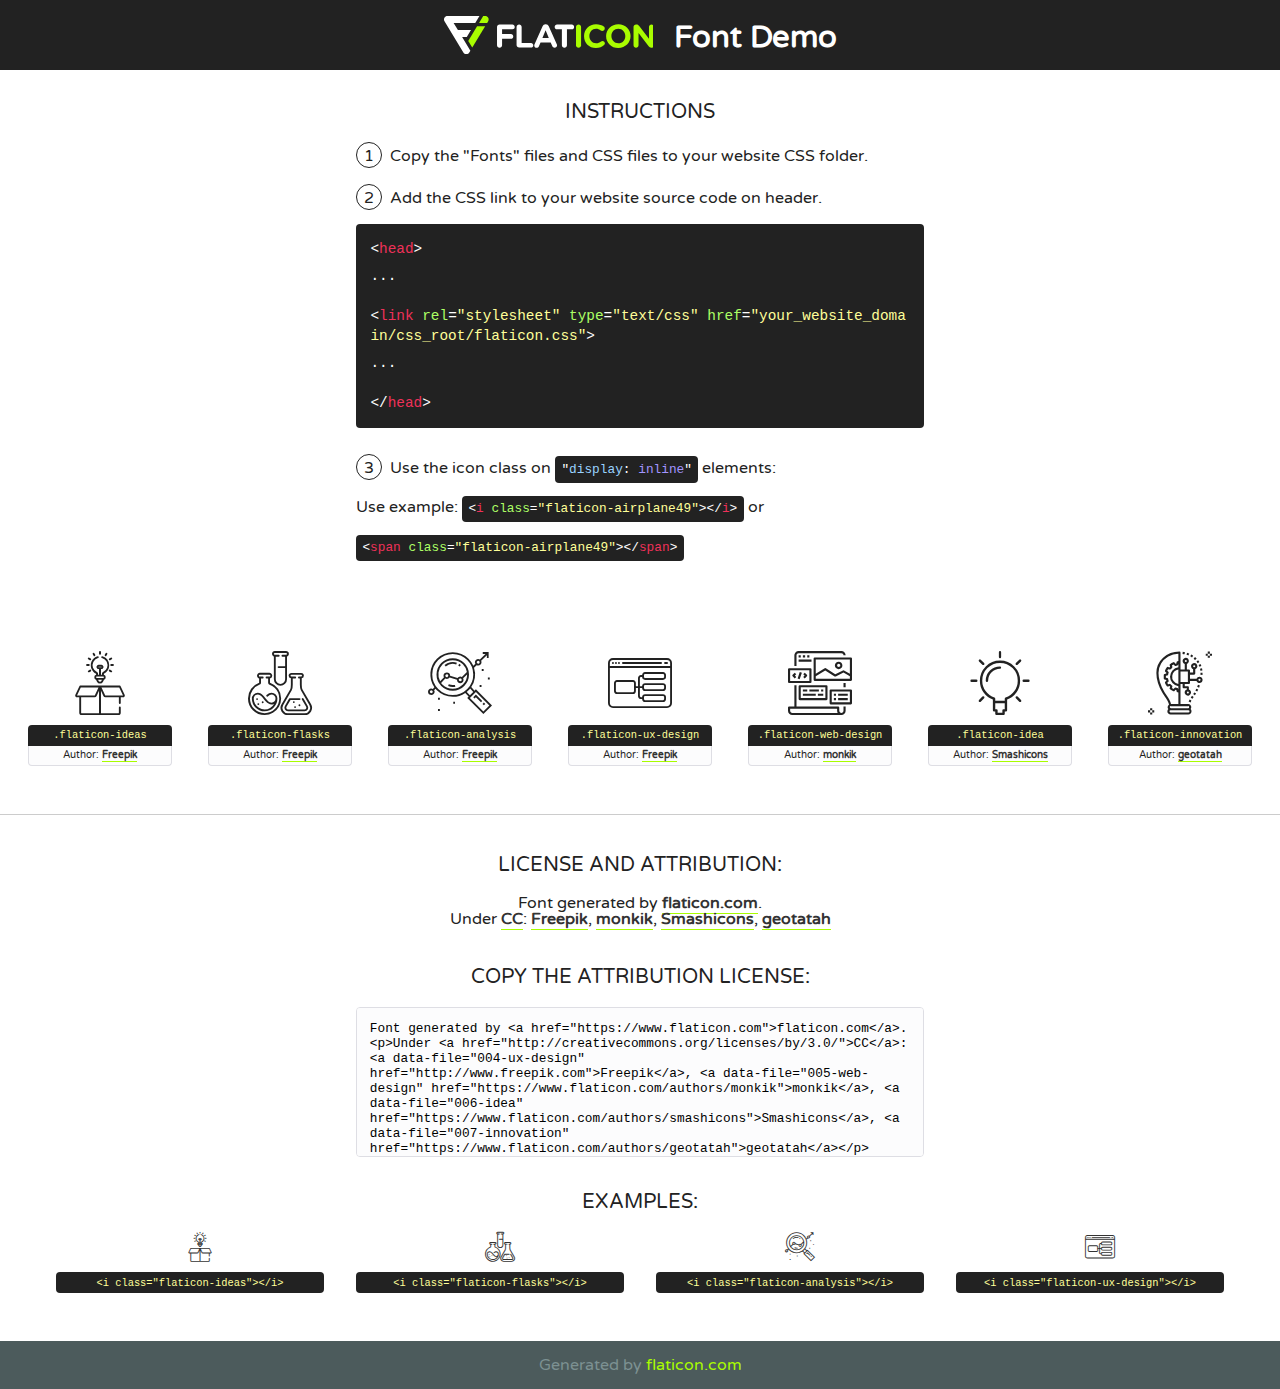
<file: fonts/flaticon/font/flaticon.html>
<!DOCTYPE html>
<!--
  Flaticon icon font: Flaticon
  Creation date: 20/03/2019 02:18
-->
<html>
<!DOCTYPE html>
<html>

<head>
    <title>Flaticon WebFont</title>
    <link href="http://fonts.googleapis.com/css?family=Varela+Round" rel="stylesheet" type="text/css" />
    <link rel="stylesheet" type="text/css" href="flaticon.css">
    <meta charset="UTF-8">
    <style>
    html, body, div, span, applet, object, iframe,
    h1, h2, h3, h4, h5, h6, p, blockquote, pre,
    a, abbr, acronym, address, big, cite, code,
    del, dfn, em, img, ins, kbd, q, s, samp,
    small, strike, strong, sub, sup, tt, var,
    b, u, i, center,
    dl, dt, dd, ol, ul, li,
    fieldset, form, label, legend,
    table, caption, tbody, tfoot, thead, tr, th, td,
    article, aside, canvas, details, embed, 
    figure, figcaption, footer, header, hgroup, 
    menu, nav, output, ruby, section, summary,
    time, mark, audio, video {
        margin: 0;
        padding: 0;
        border: 0;
        font-size: 100%;
        font: inherit;
        vertical-align: baseline;
    }
    /* HTML5 display-role reset for older browsers */
    article, aside, details, figcaption, figure, 
    footer, header, hgroup, menu, nav, section {
        display: block;
    }
    body {
        line-height: 1;
    }
    ol, ul {
        list-style: none;
    }
    blockquote, q {
        quotes: none;
    }
    blockquote:before, blockquote:after,
    q:before, q:after {
        content: '';
        content: none;
    }
    table {
        border-collapse: collapse;
        border-spacing: 0;
    }
    body {
        font-family: 'Varela Round', Helvetica, Arial, sans-serif;
        font-size: 16px;
        color: #222;
    }
    a {
        color: #333;
        border-bottom: 1px solid #a9fd00;
        font-weight: bold;
        text-decoration: none;
    }
    * {
        -moz-box-sizing: border-box;
        -webkit-box-sizing: border-box;
        box-sizing: border-box;
        margin: 0;
        padding: 0;
    }
    [class^="flaticon-"]:before, [class*=" flaticon-"]:before, [class^="flaticon-"]:after, [class*=" flaticon-"]:after {
        font-family: Flaticon;
        font-size: 30px;
        font-style: normal;
        margin-left: 20px;
        color: #333;
    }
    .wrapper {
        max-width: 600px;
        margin: auto;
        padding: 0 1em;
    }
    .title {
        font-size: 1.25em;
        text-align: center;
        margin-bottom: 1em;
        text-transform: uppercase;
    }
    header {
        text-align: center;
        background-color: #222;
        color: #fff;
        padding: 1em;
    }
    header .logo {
        width: 210px;
        height: 38px;
        display: inline-block;
        vertical-align: middle;
        margin-right: 1em;
        border: none;
    }
    header strong {
        font-size: 1.95em;
        font-weight: bold;
        vertical-align: middle;
        margin-top: 5px;
        display: inline-block;
    }
    .demo {
        margin: 2em auto;
        line-height: 1.25em;
    }
    .demo ul li {
        margin-bottom: 1em;
    }
    .demo ul li .num {
        color: #222;
        border-radius: 20px;
        display: inline-block;
        width: 26px;
        padding: 3px;
        height: 26px;
        text-align: center;
        margin-right: 0.5em;
        border: 1px solid #222;
    }
    .demo ul li code {
        background-color: #222;
        border-radius: 4px;
        padding: 0.25em 0.5em;
        display: inline-block;
        color: #fff;
        font-family: Consolas,Monaco,Lucida Console,Liberation Mono,DejaVu Sans Mono,Bitstream Vera Sans Mono,Courier New, monospace;
        font-weight: lighter;
        margin-top: 1em;
        font-size: 0.8em;
        word-break: break-all;
    }
    .demo ul li code.big {
        padding: 1em;
        font-size: 0.9em;
    }
    .demo ul li code .red {
        color: #EF3159;
    }
    .demo ul li code .green {
        color: #ACFF65;
    }
    .demo ul li code .yellow {
        color: #FFFF99;
    }
    .demo ul li code .blue {
        color: #99D3FF;
    }
    .demo ul li code .purple {
        color: #A295FF;
    }
    .demo ul li code .dots {
        margin-top: 0.5em;
        display: block;
    }
    #glyphs {
        border-bottom: 1px solid #ccc;
        padding: 2em 0;
        text-align: center;
    }
    .glyph {
        display: inline-block;
        width: 9em;
        margin: 1em;
        text-align: center;
        vertical-align: top;
        background: #FFF;
    }
    .glyph .glyph-icon {
        padding: 10px;
        display: block;
        font-family:"Flaticon";
        font-size: 64px;
        line-height: 1;
    }
    .glyph .glyph-icon:before {
        font-size: 64px;
        color: #222;
        margin-left: 0;
    }
    .class-name {
        font-size: 0.65em;
        background-color: #222;
        color: #fff;
        border-radius: 4px 4px 0 0;
        padding: 0.5em;
        color: #FFFF99;
        font-family: Consolas,Monaco,Lucida Console,Liberation Mono,DejaVu Sans Mono,Bitstream Vera Sans Mono,Courier New, monospace;
    }
    .author-name {
        font-size: 0.6em;
        background-color: #fcfcfd;
        border: 1px solid #DEDEE4;
        border-top: 0;
        border-radius: 0 0 4px 4px;
        padding: 0.5em;
    }
    .class-name:last-child {
        font-size: 10px;
        color:#888;
    }
    .class-name:last-child a {
        font-size: 10px;
        color:#555;
    }
    .class-name:last-child a:hover {
        color:#a9fd00;
    }
    .glyph > input {
        display: block;
        width: 100px;
        margin: 5px auto;
        text-align: center;
        font-size: 12px;
        cursor: text;
    }
    .glyph > input.icon-input {
        font-family:"Flaticon";
        font-size: 16px;
        margin-bottom: 10px;
    }
    .attribution .title {
        margin-top: 2em;
    }
    .attribution textarea {
        background-color: #fcfcfd;
        padding: 1em;
        border: none;
        box-shadow: none;
        border: 1px solid #DEDEE4;
        border-radius: 4px;
        resize: none;
        width: 100%;
        height: 150px;
        font-size: 0.8em;
        font-family: Consolas,Monaco,Lucida Console,Liberation Mono,DejaVu Sans Mono,Bitstream Vera Sans Mono,Courier New, monospace;
        -webkit-appearance: none;
    }
    .iconsuse {
        margin: 2em auto;
        text-align: center;
        max-width: 1200px;
    }
    .iconsuse:after {
        content: '';
        display: table;
        clear: both;
    }
    .iconsuse .image {
        float: left;
        width: 25%;
        padding: 0 1em;
    }
    .iconsuse .image p {
        margin-bottom: 1em;
    }
    .iconsuse .image span {
        display: block;
        font-size: 0.65em;
        background-color: #222;
        color: #fff;
        border-radius: 4px;
        padding: 0.5em;
        color: #FFFF99;
        margin-top: 1em;
        font-family: Consolas,Monaco,Lucida Console,Liberation Mono,DejaVu Sans Mono,Bitstream Vera Sans Mono,Courier New, monospace;
    }
    #footer {
        text-align: center;
        background-color: #4C5B5C;
        color: #7c9192;
        padding: 1em;
    }
    #footer a {
        border: none;
        color: #a9fd00;
        font-weight: normal;
    }
    @media (max-width: 960px) {
        .iconsuse .image {
            width: 50%;
        }
    }
    @media (max-width: 560px) {
        .iconsuse .image {
            width: 100%;
        }
    }
    </style>
</head>

<body class="characters-off">

    <header>
        <a href="https://www.flaticon.com" target="_blank" class="logo">
            <svg version="1.1" xmlns="http://www.w3.org/2000/svg" xmlns:xlink="http://www.w3.org/1999/xlink" xmlns:a="http://ns.adobe.com/AdobeSVGViewerExtensions/3.0/" viewBox="0 0 560.875 102.036" enable-background="new 0 0 560.875 102.036" xml:space="preserve">
                <defs>
                </defs>
                <g>
                    <g class="letters">
                        <path fill="#ffffff" d="M141.596,29.675c0-3.777,2.985-6.767,6.764-6.767h34.438c3.426,0,6.15,2.728,6.15,6.15
                        c0,3.43-2.724,6.149-6.15,6.149h-27.674v13.091h23.719c3.429,0,6.151,2.724,6.151,6.15c0,3.43-2.723,6.149-6.151,6.149h-23.719
                        v17.574c0,3.773-2.986,6.761-6.764,6.761c-3.779,0-6.764-2.989-6.764-6.761V29.675z"></path>
                        <path fill="#ffffff" d="M193.844,29.149c0-3.781,2.985-6.767,6.764-6.767c3.776,0,6.763,2.985,6.763,6.767v42.957h25.039
                        c3.426,0,6.149,2.726,6.149,6.153c0,3.425-2.723,6.15-6.149,6.15h-31.802c-3.779,0-6.764-2.986-6.764-6.768V29.149z"></path>
                        <path fill="#ffffff" d="M241.891,75.71l21.438-48.407c1.492-3.341,4.215-5.357,7.906-5.357h0.792
                        c3.686,0,6.323,2.017,7.815,5.357l21.439,48.407c0.436,0.967,0.701,1.845,0.701,2.723c0,3.602-2.809,6.501-6.414,6.501
                        c-3.161,0-5.269-1.845-6.499-4.655l-4.132-9.661h-27.059l-4.301,10.102c-1.144,2.631-3.426,4.214-6.237,4.214
                        c-3.517,0-6.24-2.81-6.24-6.325C241.1,77.64,241.451,76.677,241.891,75.71z M279.932,58.666l-8.521-20.297l-8.526,20.297H279.932
                        z"></path>
                        <path fill="#ffffff" d="M314.864,35.387H301.86c-3.429,0-6.239-2.813-6.239-6.238c0-3.429,2.811-6.24,6.239-6.24h39.533
                        c3.426,0,6.237,2.811,6.237,6.24c0,3.425-2.811,6.238-6.237,6.238h-13.001v42.785c0,3.773-2.99,6.761-6.764,6.761
                        c-3.779,0-6.764-2.989-6.764-6.761V35.387z"></path>
                        <path fill="#A9FD00" d="M352.615,29.149c0-3.781,2.985-6.767,6.767-6.767c3.774,0,6.761,2.985,6.761,6.767v49.024
                        c0,3.773-2.987,6.761-6.761,6.761c-3.781,0-6.767-2.989-6.767-6.761V29.149z"></path>
                        <path fill="#A9FD00" d="M374.132,53.836v-0.179c0-17.481,13.178-31.801,32.065-31.801c9.22,0,15.459,2.458,20.557,6.238
                        c1.402,1.054,2.637,2.985,2.637,5.357c0,3.692-2.985,6.59-6.681,6.59c-1.845,0-3.071-0.702-4.044-1.319
                        c-3.776-2.813-7.729-4.393-12.562-4.393c-10.364,0-17.831,8.611-17.831,19.154v0.173c0,10.542,7.291,19.329,17.831,19.329
                        c5.715,0,9.492-1.756,13.359-4.834c1.049-0.874,2.458-1.491,4.039-1.491c3.429,0,6.325,2.813,6.325,6.236
                        c0,2.106-1.056,3.78-2.282,4.834c-5.539,4.834-12.036,7.733-21.878,7.733C387.572,85.464,374.132,71.493,374.132,53.836z"></path>
                        <path fill="#A9FD00" d="M433.009,53.836v-0.179c0-17.481,13.79-31.801,32.766-31.801c18.981,0,32.592,14.143,32.592,31.628v0.173
                        c0,17.483-13.785,31.807-32.769,31.807C446.625,85.464,433.009,71.32,433.009,53.836z M484.224,53.836v-0.179
                        c0-10.539-7.725-19.326-18.626-19.326c-10.893,0-18.449,8.611-18.449,19.154v0.173c0,10.542,7.73,19.329,18.626,19.329
                        C476.676,72.986,484.224,64.378,484.224,53.836z"></path>
                        <path fill="#A9FD00" d="M506.233,29.321c0-3.774,2.99-6.763,6.767-6.763h1.401c3.252,0,5.183,1.583,7.029,3.953l26.093,34.265
                        V29.059c0-3.692,2.99-6.677,6.681-6.677c3.683,0,6.671,2.985,6.671,6.677v48.934c0,3.78-2.987,6.765-6.764,6.765h-0.436
                        c-3.257,0-5.188-1.581-7.034-3.953l-27.056-35.492v32.944c0,3.687-2.985,6.676-6.678,6.676c-3.683,0-6.673-2.989-6.673-6.676
                        V29.321z"></path>
                    </g>
                    <g class="insignia">
                        <path fill="#ffffff" d="M48.372,56.137h12.517l11.156-18.537H37.186L25.688,18.539h57.825L94.668,0H9.271
                        C5.925,0,2.842,1.801,1.198,4.716c-1.644,2.907-1.593,6.482,0.134,9.343l50.38,83.501c1.678,2.781,4.689,4.476,7.938,4.476
                        c3.246,0,6.257-1.695,7.935-4.476l2.898-4.804L48.372,56.137z"></path>
                        <g class="i">
                            <path fill="#A9FD00" d="M93.575,18.539h0.031v0.004l21.652,0.004l2.705-4.488c1.727-2.861,1.778-6.436,0.133-9.343
                            C116.454,1.801,113.371,0,110.026,0h-5.294L93.575,18.539z"></path>
                            <polygon fill="#A9FD00" points="88.291,27.356 64.725,66.486 75.519,84.404 109.942,27.356"></polygon>
                        </g>
                    </g>
                </g>
            </svg>
        </a>
        <strong>Font Demo</strong>
    </header>


    <section class="demo wrapper">

        <p class="title">Instructions</p>

        <ul>
            <li>
                <span class="num">1</span>Copy the "Fonts" files and CSS files to your website CSS folder.
            </li>
            <li>
                <span class="num">2</span>Add the CSS link to your website source code on header.
                <code class="big">
                    &lt;<span class="red">head</span>&gt;
                    <br/><span class="dots">...</span>
                    <br/>&lt;<span class="red">link</span> <span class="green">rel</span>=<span class="yellow">"stylesheet"</span> <span class="green">type</span>=<span class="yellow">"text/css"</span> <span class="green">href</span>=<span class="yellow">"your_website_domain/css_root/flaticon.css"</span>&gt;
                    <br/><span class="dots">...</span>
                    <br/>&lt;/<span class="red">head</span>&gt;
                </code>
            </li>

            <li>
                <p>
                    <span class="num">3</span>Use the icon class on <code>"<span class="blue">display</span>:<span class="purple"> inline</span>"</code> elements:
                    <br />
                    Use example: <code>&lt;<span class="red">i</span> <span class="green">class</span>=<span class="yellow">&quot;flaticon-airplane49&quot;</span>&gt;&lt;/<span class="red">i</span>&gt;</code> or <code>&lt;<span class="red">span</span> <span class="green">class</span>=<span class="yellow">&quot;flaticon-airplane49&quot;</span>&gt;&lt;/<span class="red">span</span>&gt;</code>
            </li>
        </ul>

    </section>




   <section id="glyphs">          
    
      
        <div class="glyph"><div class="glyph-icon flaticon-ideas"></div>
            <div class="class-name">.flaticon-ideas</div>
            <div class="author-name">Author: <a data-file="001-ideas" href="http://www.freepik.com">Freepik</a> </div> 
        </div>        
        
        <div class="glyph"><div class="glyph-icon flaticon-flasks"></div>
            <div class="class-name">.flaticon-flasks</div>
            <div class="author-name">Author: <a data-file="002-flasks" href="http://www.freepik.com">Freepik</a> </div> 
        </div>        
        
        <div class="glyph"><div class="glyph-icon flaticon-analysis"></div>
            <div class="class-name">.flaticon-analysis</div>
            <div class="author-name">Author: <a data-file="003-analysis" href="http://www.freepik.com">Freepik</a> </div> 
        </div>        
        
        <div class="glyph"><div class="glyph-icon flaticon-ux-design"></div>
            <div class="class-name">.flaticon-ux-design</div>
            <div class="author-name">Author: <a data-file="004-ux-design" href="http://www.freepik.com">Freepik</a> </div> 
        </div>        
        
        <div class="glyph"><div class="glyph-icon flaticon-web-design"></div>
            <div class="class-name">.flaticon-web-design</div>
            <div class="author-name">Author: <a data-file="005-web-design" href="https://www.flaticon.com/authors/monkik">monkik</a> </div> 
        </div>        
        
        <div class="glyph"><div class="glyph-icon flaticon-idea"></div>
            <div class="class-name">.flaticon-idea</div>
            <div class="author-name">Author: <a data-file="006-idea" href="https://www.flaticon.com/authors/smashicons">Smashicons</a> </div> 
        </div>        
        
        <div class="glyph"><div class="glyph-icon flaticon-innovation"></div>
            <div class="class-name">.flaticon-innovation</div>
            <div class="author-name">Author: <a data-file="007-innovation" href="https://www.flaticon.com/authors/geotatah">geotatah</a> </div> 
        </div>        
        

    </section>



    <section class="attribution wrapper"   style="text-align:center;">

      <div class="title">License and attribution:</div><div class="attrDiv">Font generated by <a href="https://www.flaticon.com">flaticon.com</a>. <div><p>Under <a href="http://creativecommons.org/licenses/by/3.0/">CC</a>: <a data-file="004-ux-design" href="http://www.freepik.com">Freepik</a>, <a data-file="005-web-design" href="https://www.flaticon.com/authors/monkik">monkik</a>, <a data-file="006-idea" href="https://www.flaticon.com/authors/smashicons">Smashicons</a>, <a data-file="007-innovation" href="https://www.flaticon.com/authors/geotatah">geotatah</a></p>  </div>
      </div>
      <div class="title">Copy the Attribution License:</div>

    <textarea onclick="this.focus();this.select();">Font generated by &lt;a href=&quot;https://www.flaticon.com&quot;&gt;flaticon.com&lt;/a&gt;. <p>Under <a href="http://creativecommons.org/licenses/by/3.0/">CC</a>: <a data-file="004-ux-design" href="http://www.freepik.com">Freepik</a>, <a data-file="005-web-design" href="https://www.flaticon.com/authors/monkik">monkik</a>, <a data-file="006-idea" href="https://www.flaticon.com/authors/smashicons">Smashicons</a>, <a data-file="007-innovation" href="https://www.flaticon.com/authors/geotatah">geotatah</a></p>  
     </textarea>

    </section>

    <section class="iconsuse">

          <div class="title">Examples:</div>            
             
            <div class="image">
                <p>
                    <i class="glyph-icon flaticon-ideas"></i> 
                    <span>&lt;i class=&quot;flaticon-ideas&quot;&gt;&lt;/i&gt;</span>
                </p>
            </div>
            
            <div class="image">
                <p>
                    <i class="glyph-icon flaticon-flasks"></i> 
                    <span>&lt;i class=&quot;flaticon-flasks&quot;&gt;&lt;/i&gt;</span>
                </p>
            </div>
            
            <div class="image">
                <p>
                    <i class="glyph-icon flaticon-analysis"></i> 
                    <span>&lt;i class=&quot;flaticon-analysis&quot;&gt;&lt;/i&gt;</span>
                </p>
            </div>
            
            <div class="image">
                <p>
                    <i class="glyph-icon flaticon-ux-design"></i> 
                    <span>&lt;i class=&quot;flaticon-ux-design&quot;&gt;&lt;/i&gt;</span>
                </p>
            </div>
                       
        </div>
                            
    </section>

<div id="footer">
    <div>Generated by <a href="https://www.flaticon.com">flaticon.com</a>
    </div>
</div>



</body>
</html>
</file>
<file: css/flaticon.css>
/*
  	Flaticon icon font: Flaticon
  	Creation date: 04/01/2019 13:45
  	*/


@font-face {
  font-family: "Flaticon";
  src: url("../fonts/flaticon/font/Flaticon.eot");
  src: url("../fonts/flaticon/font/Flaticon.eot?#iefix") format("embedded-opentype"),
       url("../fonts/flaticon/font/Flaticon.woff") format("woff"),
       url("../fonts/flaticon/font/Flaticon.ttf") format("truetype"),
       url("../fonts/flaticon/font/Flaticon.svg#Flaticon") format("svg");
  font-weight: normal;
  font-style: normal;
}

@media screen and (-webkit-min-device-pixel-ratio:0) {
  @font-face {
    font-family: "Flaticon";
    src: url("../fonts/flaticon/font/Flaticon.svg#Flaticon") format("svg");
  }
}

[class^="flaticon-"]:before, [class*=" flaticon-"]:before,
[class^="flaticon-"]:after, [class*=" flaticon-"]:after {   
  font-family: Flaticon;
  font-style: normal;
  font-weight: normal;
  font-variant: normal;
  text-transform: none;
  line-height: 1;

  /* Better Font Rendering =========== */
  -webkit-font-smoothing: antialiased;
  -moz-osx-font-smoothing: grayscale;
}

.flaticon-ideas:before { content: "\f100"; }
.flaticon-flasks:before { content: "\f101"; }
.flaticon-analysis:before { content: "\f102"; }
.flaticon-ux-design:before { content: "\f103"; }
.flaticon-web-design:before { content: "\f104"; }
.flaticon-idea:before { content: "\f105"; }
.flaticon-innovation:before { content: "\f106"; }
</file>
<file: css/icomoon.css>
@font-face {
  font-family: 'icomoon';
  src:  url('../fonts/icomoon/icomoon.eot?6tt51o');
  src:  url('../fonts/icomoon/icomoon.eot?6tt51o#iefix') format('embedded-opentype'),
    url('../fonts/icomoon/icomoon.ttf?6tt51o') format('truetype'),
    url('../fonts/icomoon/icomoon.woff?6tt51o') format('woff'),
    url('../fonts/icomoon/icomoon.svg?6tt51o#icomoon') format('svg');
  font-weight: normal;
  font-style: normal;
}

[class^="icon-"], [class*=" icon-"] {
  /* use !important to prevent issues with browser extensions that change fonts */
  font-family: 'icomoon' !important;
  speak: none;
  font-style: normal;
  font-weight: normal;
  font-variant: normal;
  text-transform: none;
  line-height: 1;

  /* Better Font Rendering =========== */
  -webkit-font-smoothing: antialiased;
  -moz-osx-font-smoothing: grayscale;
}

.icon-asterisk:before {
  content: "\f069";
}
.icon-plus:before {
  content: "\f067";
}
.icon-question:before {
  content: "\f128";
}
.icon-minus:before {
  content: "\f068";
}
.icon-glass:before {
  content: "\f000";
}
.icon-music:before {
  content: "\f001";
}
.icon-search:before {
  content: "\f002";
}
.icon-envelope-o:before {
  content: "\f003";
}
.icon-heart:before {
  content: "\f004";
}
.icon-star:before {
  content: "\f005";
}
.icon-star-o:before {
  content: "\f006";
}
.icon-user:before {
  content: "\f007";
}
.icon-film:before {
  content: "\f008";
}
.icon-th-large:before {
  content: "\f009";
}
.icon-th:before {
  content: "\f00a";
}
.icon-th-list:before {
  content: "\f00b";
}
.icon-check:before {
  content: "\f00c";
}
.icon-close:before {
  content: "\f00d";
}
.icon-remove:before {
  content: "\f00d";
}
.icon-times:before {
  content: "\f00d";
}
.icon-search-plus:before {
  content: "\f00e";
}
.icon-search-minus:before {
  content: "\f010";
}
.icon-power-off:before {
  content: "\f011";
}
.icon-signal:before {
  content: "\f012";
}
.icon-cog:before {
  content: "\f013";
}
.icon-gear:before {
  content: "\f013";
}
.icon-trash-o:before {
  content: "\f014";
}
.icon-home:before {
  content: "\f015";
}
.icon-file-o:before {
  content: "\f016";
}
.icon-clock-o:before {
  content: "\f017";
}
.icon-road:before {
  content: "\f018";
}
.icon-download:before {
  content: "\f019";
}
.icon-arrow-circle-o-down:before {
  content: "\f01a";
}
.icon-arrow-circle-o-up:before {
  content: "\f01b";
}
.icon-inbox:before {
  content: "\f01c";
}
.icon-play-circle-o:before {
  content: "\f01d";
}
.icon-repeat:before {
  content: "\f01e";
}
.icon-rotate-right:before {
  content: "\f01e";
}
.icon-refresh:before {
  content: "\f021";
}
.icon-list-alt:before {
  content: "\f022";
}
.icon-lock:before {
  content: "\f023";
}
.icon-flag:before {
  content: "\f024";
}
.icon-headphones:before {
  content: "\f025";
}
.icon-volume-off:before {
  content: "\f026";
}
.icon-volume-down:before {
  content: "\f027";
}
.icon-volume-up:before {
  content: "\f028";
}
.icon-qrcode:before {
  content: "\f029";
}
.icon-barcode:before {
  content: "\f02a";
}
.icon-tag:before {
  content: "\f02b";
}
.icon-tags:before {
  content: "\f02c";
}
.icon-book:before {
  content: "\f02d";
}
.icon-bookmark:before {
  content: "\f02e";
}
.icon-print:before {
  content: "\f02f";
}
.icon-camera:before {
  content: "\f030";
}
.icon-font:before {
  content: "\f031";
}
.icon-bold:before {
  content: "\f032";
}
.icon-italic:before {
  content: "\f033";
}
.icon-text-height:before {
  content: "\f034";
}
.icon-text-width:before {
  content: "\f035";
}
.icon-align-left:before {
  content: "\f036";
}
.icon-align-center:before {
  content: "\f037";
}
.icon-align-right:before {
  content: "\f038";
}
.icon-align-justify:before {
  content: "\f039";
}
.icon-list:before {
  content: "\f03a";
}
.icon-dedent:before {
  content: "\f03b";
}
.icon-outdent:before {
  content: "\f03b";
}
.icon-indent:before {
  content: "\f03c";
}
.icon-video-camera:before {
  content: "\f03d";
}
.icon-image:before {
  content: "\f03e";
}
.icon-photo:before {
  content: "\f03e";
}
.icon-picture-o:before {
  content: "\f03e";
}
.icon-pencil:before {
  content: "\f040";
}
.icon-map-marker:before {
  content: "\f041";
}
.icon-adjust:before {
  content: "\f042";
}
.icon-tint:before {
  content: "\f043";
}
.icon-edit:before {
  content: "\f044";
}
.icon-pencil-square-o:before {
  content: "\f044";
}
.icon-share-square-o:before {
  content: "\f045";
}
.icon-check-square-o:before {
  content: "\f046";
}
.icon-arrows:before {
  content: "\f047";
}
.icon-step-backward:before {
  content: "\f048";
}
.icon-fast-backward:before {
  content: "\f049";
}
.icon-backward:before {
  content: "\f04a";
}
.icon-play:before {
  content: "\f04b";
}
.icon-pause:before {
  content: "\f04c";
}
.icon-stop:before {
  content: "\f04d";
}
.icon-forward:before {
  content: "\f04e";
}
.icon-fast-forward:before {
  content: "\f050";
}
.icon-step-forward:before {
  content: "\f051";
}
.icon-eject:before {
  content: "\f052";
}
.icon-chevron-left:before {
  content: "\f053";
}
.icon-chevron-right:before {
  content: "\f054";
}
.icon-plus-circle:before {
  content: "\f055";
}
.icon-minus-circle:before {
  content: "\f056";
}
.icon-times-circle:before {
  content: "\f057";
}
.icon-check-circle:before {
  content: "\f058";
}
.icon-question-circle:before {
  content: "\f059";
}
.icon-info-circle:before {
  content: "\f05a";
}
.icon-crosshairs:before {
  content: "\f05b";
}
.icon-times-circle-o:before {
  content: "\f05c";
}
.icon-check-circle-o:before {
  content: "\f05d";
}
.icon-ban:before {
  content: "\f05e";
}
.icon-arrow-left:before {
  content: "\f060";
}
.icon-arrow-right:before {
  content: "\f061";
}
.icon-arrow-up:before {
  content: "\f062";
}
.icon-arrow-down:before {
  content: "\f063";
}
.icon-mail-forward:before {
  content: "\f064";
}
.icon-share:before {
  content: "\f064";
}
.icon-expand:before {
  content: "\f065";
}
.icon-compress:before {
  content: "\f066";
}
.icon-exclamation-circle:before {
  content: "\f06a";
}
.icon-gift:before {
  content: "\f06b";
}
.icon-leaf:before {
  content: "\f06c";
}
.icon-fire:before {
  content: "\f06d";
}
.icon-eye:before {
  content: "\f06e";
}
.icon-eye-slash:before {
  content: "\f070";
}
.icon-exclamation-triangle:before {
  content: "\f071";
}
.icon-warning:before {
  content: "\f071";
}
.icon-plane:before {
  content: "\f072";
}
.icon-calendar:before {
  content: "\f073";
}
.icon-random:before {
  content: "\f074";
}
.icon-comment:before {
  content: "\f075";
}
.icon-magnet:before {
  content: "\f076";
}
.icon-chevron-up:before {
  content: "\f077";
}
.icon-chevron-down:before {
  content: "\f078";
}
.icon-retweet:before {
  content: "\f079";
}
.icon-shopping-cart:before {
  content: "\f07a";
}
.icon-folder:before {
  content: "\f07b";
}
.icon-folder-open:before {
  content: "\f07c";
}
.icon-arrows-v:before {
  content: "\f07d";
}
.icon-arrows-h:before {
  content: "\f07e";
}
.icon-bar-chart:before {
  content: "\f080";
}
.icon-bar-chart-o:before {
  content: "\f080";
}
.icon-twitter-square:before {
  content: "\f081";
}
.icon-facebook-square:before {
  content: "\f082";
}
.icon-camera-retro:before {
  content: "\f083";
}
.icon-key:before {
  content: "\f084";
}
.icon-cogs:before {
  content: "\f085";
}
.icon-gears:before {
  content: "\f085";
}
.icon-comments:before {
  content: "\f086";
}
.icon-thumbs-o-up:before {
  content: "\f087";
}
.icon-thumbs-o-down:before {
  content: "\f088";
}
.icon-star-half:before {
  content: "\f089";
}
.icon-heart-o:before {
  content: "\f08a";
}
.icon-sign-out:before {
  content: "\f08b";
}
.icon-linkedin-square:before {
  content: "\f08c";
}
.icon-thumb-tack:before {
  content: "\f08d";
}
.icon-external-link:before {
  content: "\f08e";
}
.icon-sign-in:before {
  content: "\f090";
}
.icon-trophy:before {
  content: "\f091";
}
.icon-github-square:before {
  content: "\f092";
}
.icon-upload:before {
  content: "\f093";
}
.icon-lemon-o:before {
  content: "\f094";
}
.icon-phone:before {
  content: "\f095";
}
.icon-square-o:before {
  content: "\f096";
}
.icon-bookmark-o:before {
  content: "\f097";
}
.icon-phone-square:before {
  content: "\f098";
}
.icon-twitter:before {
  content: "\f099";
}
.icon-facebook:before {
  content: "\f09a";
}
.icon-facebook-f:before {
  content: "\f09a";
}
.icon-github:before {
  content: "\f09b";
}
.icon-unlock:before {
  content: "\f09c";
}
.icon-credit-card:before {
  content: "\f09d";
}
.icon-feed:before {
  content: "\f09e";
}
.icon-rss:before {
  content: "\f09e";
}
.icon-hdd-o:before {
  content: "\f0a0";
}
.icon-bullhorn:before {
  content: "\f0a1";
}
.icon-bell-o:before {
  content: "\f0a2";
}
.icon-certificate:before {
  content: "\f0a3";
}
.icon-hand-o-right:before {
  content: "\f0a4";
}
.icon-hand-o-left:before {
  content: "\f0a5";
}
.icon-hand-o-up:before {
  content: "\f0a6";
}
.icon-hand-o-down:before {
  content: "\f0a7";
}
.icon-arrow-circle-left:before {
  content: "\f0a8";
}
.icon-arrow-circle-right:before {
  content: "\f0a9";
}
.icon-arrow-circle-up:before {
  content: "\f0aa";
}
.icon-arrow-circle-down:before {
  content: "\f0ab";
}
.icon-globe:before {
  content: "\f0ac";
}
.icon-wrench:before {
  content: "\f0ad";
}
.icon-tasks:before {
  content: "\f0ae";
}
.icon-filter:before {
  content: "\f0b0";
}
.icon-briefcase:before {
  content: "\f0b1";
}
.icon-arrows-alt:before {
  content: "\f0b2";
}
.icon-group:before {
  content: "\f0c0";
}
.icon-users:before {
  content: "\f0c0";
}
.icon-chain:before {
  content: "\f0c1";
}
.icon-link:before {
  content: "\f0c1";
}
.icon-cloud:before {
  content: "\f0c2";
}
.icon-flask:before {
  content: "\f0c3";
}
.icon-cut:before {
  content: "\f0c4";
}
.icon-scissors:before {
  content: "\f0c4";
}
.icon-copy:before {
  content: "\f0c5";
}
.icon-files-o:before {
  content: "\f0c5";
}
.icon-paperclip:before {
  content: "\f0c6";
}
.icon-floppy-o:before {
  content: "\f0c7";
}
.icon-save:before {
  content: "\f0c7";
}
.icon-square:before {
  content: "\f0c8";
}
.icon-bars:before {
  content: "\f0c9";
}
.icon-navicon:before {
  content: "\f0c9";
}
.icon-reorder:before {
  content: "\f0c9";
}
.icon-list-ul:before {
  content: "\f0ca";
}
.icon-list-ol:before {
  content: "\f0cb";
}
.icon-strikethrough:before {
  content: "\f0cc";
}
.icon-underline:before {
  content: "\f0cd";
}
.icon-table:before {
  content: "\f0ce";
}
.icon-magic:before {
  content: "\f0d0";
}
.icon-truck:before {
  content: "\f0d1";
}
.icon-pinterest:before {
  content: "\f0d2";
}
.icon-pinterest-square:before {
  content: "\f0d3";
}
.icon-google-plus-square:before {
  content: "\f0d4";
}
.icon-google-plus:before {
  content: "\f0d5";
}
.icon-money:before {
  content: "\f0d6";
}
.icon-caret-down:before {
  content: "\f0d7";
}
.icon-caret-up:before {
  content: "\f0d8";
}
.icon-caret-left:before {
  content: "\f0d9";
}
.icon-caret-right:before {
  content: "\f0da";
}
.icon-columns:before {
  content: "\f0db";
}
.icon-sort:before {
  content: "\f0dc";
}
.icon-unsorted:before {
  content: "\f0dc";
}
.icon-sort-desc:before {
  content: "\f0dd";
}
.icon-sort-down:before {
  content: "\f0dd";
}
.icon-sort-asc:before {
  content: "\f0de";
}
.icon-sort-up:before {
  content: "\f0de";
}
.icon-envelope:before {
  content: "\f0e0";
}
.icon-linkedin:before {
  content: "\f0e1";
}
.icon-rotate-left:before {
  content: "\f0e2";
}
.icon-undo:before {
  content: "\f0e2";
}
.icon-gavel:before {
  content: "\f0e3";
}
.icon-legal:before {
  content: "\f0e3";
}
.icon-dashboard:before {
  content: "\f0e4";
}
.icon-tachometer:before {
  content: "\f0e4";
}
.icon-comment-o:before {
  content: "\f0e5";
}
.icon-comments-o:before {
  content: "\f0e6";
}
.icon-bolt:before {
  content: "\f0e7";
}
.icon-flash:before {
  content: "\f0e7";
}
.icon-sitemap:before {
  content: "\f0e8";
}
.icon-umbrella:before {
  content: "\f0e9";
}
.icon-clipboard:before {
  content: "\f0ea";
}
.icon-paste:before {
  content: "\f0ea";
}
.icon-lightbulb-o:before {
  content: "\f0eb";
}
.icon-exchange:before {
  content: "\f0ec";
}
.icon-cloud-download:before {
  content: "\f0ed";
}
.icon-cloud-upload:before {
  content: "\f0ee";
}
.icon-user-md:before {
  content: "\f0f0";
}
.icon-stethoscope:before {
  content: "\f0f1";
}
.icon-suitcase:before {
  content: "\f0f2";
}
.icon-bell:before {
  content: "\f0f3";
}
.icon-coffee:before {
  content: "\f0f4";
}
.icon-cutlery:before {
  content: "\f0f5";
}
.icon-file-text-o:before {
  content: "\f0f6";
}
.icon-building-o:before {
  content: "\f0f7";
}
.icon-hospital-o:before {
  content: "\f0f8";
}
.icon-ambulance:before {
  content: "\f0f9";
}
.icon-medkit:before {
  content: "\f0fa";
}
.icon-fighter-jet:before {
  content: "\f0fb";
}
.icon-beer:before {
  content: "\f0fc";
}
.icon-h-square:before {
  content: "\f0fd";
}
.icon-plus-square:before {
  content: "\f0fe";
}
.icon-angle-double-left:before {
  content: "\f100";
}
.icon-angle-double-right:before {
  content: "\f101";
}
.icon-angle-double-up:before {
  content: "\f102";
}
.icon-angle-double-down:before {
  content: "\f103";
}
.icon-angle-left:before {
  content: "\f104";
}
.icon-angle-right:before {
  content: "\f105";
}
.icon-angle-up:before {
  content: "\f106";
}
.icon-angle-down:before {
  content: "\f107";
}
.icon-desktop:before {
  content: "\f108";
}
.icon-laptop:before {
  content: "\f109";
}
.icon-tablet:before {
  content: "\f10a";
}
.icon-mobile:before {
  content: "\f10b";
}
.icon-mobile-phone:before {
  content: "\f10b";
}
.icon-circle-o:before {
  content: "\f10c";
}
.icon-quote-left:before {
  content: "\f10d";
}
.icon-quote-right:before {
  content: "\f10e";
}
.icon-spinner:before {
  content: "\f110";
}
.icon-circle:before {
  content: "\f111";
}
.icon-mail-reply:before {
  content: "\f112";
}
.icon-reply:before {
  content: "\f112";
}
.icon-github-alt:before {
  content: "\f113";
}
.icon-folder-o:before {
  content: "\f114";
}
.icon-folder-open-o:before {
  content: "\f115";
}
.icon-smile-o:before {
  content: "\f118";
}
.icon-frown-o:before {
  content: "\f119";
}
.icon-meh-o:before {
  content: "\f11a";
}
.icon-gamepad:before {
  content: "\f11b";
}
.icon-keyboard-o:before {
  content: "\f11c";
}
.icon-flag-o:before {
  content: "\f11d";
}
.icon-flag-checkered:before {
  content: "\f11e";
}
.icon-terminal:before {
  content: "\f120";
}
.icon-code:before {
  content: "\f121";
}
.icon-mail-reply-all:before {
  content: "\f122";
}
.icon-reply-all:before {
  content: "\f122";
}
.icon-star-half-empty:before {
  content: "\f123";
}
.icon-star-half-full:before {
  content: "\f123";
}
.icon-star-half-o:before {
  content: "\f123";
}
.icon-location-arrow:before {
  content: "\f124";
}
.icon-crop:before {
  content: "\f125";
}
.icon-code-fork:before {
  content: "\f126";
}
.icon-chain-broken:before {
  content: "\f127";
}
.icon-unlink:before {
  content: "\f127";
}
.icon-info:before {
  content: "\f129";
}
.icon-exclamation:before {
  content: "\f12a";
}
.icon-superscript:before {
  content: "\f12b";
}
.icon-subscript:before {
  content: "\f12c";
}
.icon-eraser:before {
  content: "\f12d";
}
.icon-puzzle-piece:before {
  content: "\f12e";
}
.icon-microphone:before {
  content: "\f130";
}
.icon-microphone-slash:before {
  content: "\f131";
}
.icon-shield:before {
  content: "\f132";
}
.icon-calendar-o:before {
  content: "\f133";
}
.icon-fire-extinguisher:before {
  content: "\f134";
}
.icon-rocket:before {
  content: "\f135";
}
.icon-maxcdn:before {
  content: "\f136";
}
.icon-chevron-circle-left:before {
  content: "\f137";
}
.icon-chevron-circle-right:before {
  content: "\f138";
}
.icon-chevron-circle-up:before {
  content: "\f139";
}
.icon-chevron-circle-down:before {
  content: "\f13a";
}
.icon-html5:before {
  content: "\f13b";
}
.icon-css3:before {
  content: "\f13c";
}
.icon-anchor:before {
  content: "\f13d";
}
.icon-unlock-alt:before {
  content: "\f13e";
}
.icon-bullseye:before {
  content: "\f140";
}
.icon-ellipsis-h:before {
  content: "\f141";
}
.icon-ellipsis-v:before {
  content: "\f142";
}
.icon-rss-square:before {
  content: "\f143";
}
.icon-play-circle:before {
  content: "\f144";
}
.icon-ticket:before {
  content: "\f145";
}
.icon-minus-square:before {
  content: "\f146";
}
.icon-minus-square-o:before {
  content: "\f147";
}
.icon-level-up:before {
  content: "\f148";
}
.icon-level-down:before {
  content: "\f149";
}
.icon-check-square:before {
  content: "\f14a";
}
.icon-pencil-square:before {
  content: "\f14b";
}
.icon-external-link-square:before {
  content: "\f14c";
}
.icon-share-square:before {
  content: "\f14d";
}
.icon-compass:before {
  content: "\f14e";
}
.icon-caret-square-o-down:before {
  content: "\f150";
}
.icon-toggle-down:before {
  content: "\f150";
}
.icon-caret-square-o-up:before {
  content: "\f151";
}
.icon-toggle-up:before {
  content: "\f151";
}
.icon-caret-square-o-right:before {
  content: "\f152";
}
.icon-toggle-right:before {
  content: "\f152";
}
.icon-eur:before {
  content: "\f153";
}
.icon-euro:before {
  content: "\f153";
}
.icon-gbp:before {
  content: "\f154";
}
.icon-dollar:before {
  content: "\f155";
}
.icon-usd:before {
  content: "\f155";
}
.icon-inr:before {
  content: "\f156";
}
.icon-rupee:before {
  content: "\f156";
}
.icon-cny:before {
  content: "\f157";
}
.icon-jpy:before {
  content: "\f157";
}
.icon-rmb:before {
  content: "\f157";
}
.icon-yen:before {
  content: "\f157";
}
.icon-rouble:before {
  content: "\f158";
}
.icon-rub:before {
  content: "\f158";
}
.icon-ruble:before {
  content: "\f158";
}
.icon-krw:before {
  content: "\f159";
}
.icon-won:before {
  content: "\f159";
}
.icon-bitcoin:before {
  content: "\f15a";
}
.icon-btc:before {
  content: "\f15a";
}
.icon-file:before {
  content: "\f15b";
}
.icon-file-text:before {
  content: "\f15c";
}
.icon-sort-alpha-asc:before {
  content: "\f15d";
}
.icon-sort-alpha-desc:before {
  content: "\f15e";
}
.icon-sort-amount-asc:before {
  content: "\f160";
}
.icon-sort-amount-desc:before {
  content: "\f161";
}
.icon-sort-numeric-asc:before {
  content: "\f162";
}
.icon-sort-numeric-desc:before {
  content: "\f163";
}
.icon-thumbs-up:before {
  content: "\f164";
}
.icon-thumbs-down:before {
  content: "\f165";
}
.icon-youtube-square:before {
  content: "\f166";
}
.icon-youtube:before {
  content: "\f167";
}
.icon-xing:before {
  content: "\f168";
}
.icon-xing-square:before {
  content: "\f169";
}
.icon-youtube-play:before {
  content: "\f16a";
}
.icon-dropbox:before {
  content: "\f16b";
}
.icon-stack-overflow:before {
  content: "\f16c";
}
.icon-instagram:before {
  content: "\f16d";
}
.icon-flickr:before {
  content: "\f16e";
}
.icon-adn:before {
  content: "\f170";
}
.icon-bitbucket:before {
  content: "\f171";
}
.icon-bitbucket-square:before {
  content: "\f172";
}
.icon-tumblr:before {
  content: "\f173";
}
.icon-tumblr-square:before {
  content: "\f174";
}
.icon-long-arrow-down:before {
  content: "\f175";
}
.icon-long-arrow-up:before {
  content: "\f176";
}
.icon-long-arrow-left:before {
  content: "\f177";
}
.icon-long-arrow-right:before {
  content: "\f178";
}
.icon-apple:before {
  content: "\f179";
}
.icon-windows:before {
  content: "\f17a";
}
.icon-android:before {
  content: "\f17b";
}
.icon-linux:before {
  content: "\f17c";
}
.icon-dribbble:before {
  content: "\f17d";
}
.icon-skype:before {
  content: "\f17e";
}
.icon-foursquare:before {
  content: "\f180";
}
.icon-trello:before {
  content: "\f181";
}
.icon-female:before {
  content: "\f182";
}
.icon-male:before {
  content: "\f183";
}
.icon-gittip:before {
  content: "\f184";
}
.icon-gratipay:before {
  content: "\f184";
}
.icon-sun-o:before {
  content: "\f185";
}
.icon-moon-o:before {
  content: "\f186";
}
.icon-archive:before {
  content: "\f187";
}
.icon-bug:before {
  content: "\f188";
}
.icon-vk:before {
  content: "\f189";
}
.icon-weibo:before {
  content: "\f18a";
}
.icon-renren:before {
  content: "\f18b";
}
.icon-pagelines:before {
  content: "\f18c";
}
.icon-stack-exchange:before {
  content: "\f18d";
}
.icon-arrow-circle-o-right:before {
  content: "\f18e";
}
.icon-arrow-circle-o-left:before {
  content: "\f190";
}
.icon-caret-square-o-left:before {
  content: "\f191";
}
.icon-toggle-left:before {
  content: "\f191";
}
.icon-dot-circle-o:before {
  content: "\f192";
}
.icon-wheelchair:before {
  content: "\f193";
}
.icon-vimeo-square:before {
  content: "\f194";
}
.icon-try:before {
  content: "\f195";
}
.icon-turkish-lira:before {
  content: "\f195";
}
.icon-plus-square-o:before {
  content: "\f196";
}
.icon-space-shuttle:before {
  content: "\f197";
}
.icon-slack:before {
  content: "\f198";
}
.icon-envelope-square:before {
  content: "\f199";
}
.icon-wordpress:before {
  content: "\f19a";
}
.icon-openid:before {
  content: "\f19b";
}
.icon-bank:before {
  content: "\f19c";
}
.icon-institution:before {
  content: "\f19c";
}
.icon-university:before {
  content: "\f19c";
}
.icon-graduation-cap:before {
  content: "\f19d";
}
.icon-mortar-board:before {
  content: "\f19d";
}
.icon-yahoo:before {
  content: "\f19e";
}
.icon-google:before {
  content: "\f1a0";
}
.icon-reddit:before {
  content: "\f1a1";
}
.icon-reddit-square:before {
  content: "\f1a2";
}
.icon-stumbleupon-circle:before {
  content: "\f1a3";
}
.icon-stumbleupon:before {
  content: "\f1a4";
}
.icon-delicious:before {
  content: "\f1a5";
}
.icon-digg:before {
  content: "\f1a6";
}
.icon-pied-piper-pp:before {
  content: "\f1a7";
}
.icon-pied-piper-alt:before {
  content: "\f1a8";
}
.icon-drupal:before {
  content: "\f1a9";
}
.icon-joomla:before {
  content: "\f1aa";
}
.icon-language:before {
  content: "\f1ab";
}
.icon-fax:before {
  content: "\f1ac";
}
.icon-building:before {
  content: "\f1ad";
}
.icon-child:before {
  content: "\f1ae";
}
.icon-paw:before {
  content: "\f1b0";
}
.icon-spoon:before {
  content: "\f1b1";
}
.icon-cube:before {
  content: "\f1b2";
}
.icon-cubes:before {
  content: "\f1b3";
}
.icon-behance:before {
  content: "\f1b4";
}
.icon-behance-square:before {
  content: "\f1b5";
}
.icon-steam:before {
  content: "\f1b6";
}
.icon-steam-square:before {
  content: "\f1b7";
}
.icon-recycle:before {
  content: "\f1b8";
}
.icon-automobile:before {
  content: "\f1b9";
}
.icon-car:before {
  content: "\f1b9";
}
.icon-cab:before {
  content: "\f1ba";
}
.icon-taxi:before {
  content: "\f1ba";
}
.icon-tree:before {
  content: "\f1bb";
}
.icon-spotify:before {
  content: "\f1bc";
}
.icon-deviantart:before {
  content: "\f1bd";
}
.icon-soundcloud:before {
  content: "\f1be";
}
.icon-database:before {
  content: "\f1c0";
}
.icon-file-pdf-o:before {
  content: "\f1c1";
}
.icon-file-word-o:before {
  content: "\f1c2";
}
.icon-file-excel-o:before {
  content: "\f1c3";
}
.icon-file-powerpoint-o:before {
  content: "\f1c4";
}
.icon-file-image-o:before {
  content: "\f1c5";
}
.icon-file-photo-o:before {
  content: "\f1c5";
}
.icon-file-picture-o:before {
  content: "\f1c5";
}
.icon-file-archive-o:before {
  content: "\f1c6";
}
.icon-file-zip-o:before {
  content: "\f1c6";
}
.icon-file-audio-o:before {
  content: "\f1c7";
}
.icon-file-sound-o:before {
  content: "\f1c7";
}
.icon-file-movie-o:before {
  content: "\f1c8";
}
.icon-file-video-o:before {
  content: "\f1c8";
}
.icon-file-code-o:before {
  content: "\f1c9";
}
.icon-vine:before {
  content: "\f1ca";
}
.icon-codepen:before {
  content: "\f1cb";
}
.icon-jsfiddle:before {
  content: "\f1cc";
}
.icon-life-bouy:before {
  content: "\f1cd";
}
.icon-life-buoy:before {
  content: "\f1cd";
}
.icon-life-ring:before {
  content: "\f1cd";
}
.icon-life-saver:before {
  content: "\f1cd";
}
.icon-support:before {
  content: "\f1cd";
}
.icon-circle-o-notch:before {
  content: "\f1ce";
}
.icon-ra:before {
  content: "\f1d0";
}
.icon-rebel:before {
  content: "\f1d0";
}
.icon-resistance:before {
  content: "\f1d0";
}
.icon-empire:before {
  content: "\f1d1";
}
.icon-ge:before {
  content: "\f1d1";
}
.icon-git-square:before {
  content: "\f1d2";
}
.icon-git:before {
  content: "\f1d3";
}
.icon-hacker-news:before {
  content: "\f1d4";
}
.icon-y-combinator-square:before {
  content: "\f1d4";
}
.icon-yc-square:before {
  content: "\f1d4";
}
.icon-tencent-weibo:before {
  content: "\f1d5";
}
.icon-qq:before {
  content: "\f1d6";
}
.icon-wechat:before {
  content: "\f1d7";
}
.icon-weixin:before {
  content: "\f1d7";
}
.icon-paper-plane:before {
  content: "\f1d8";
}
.icon-send:before {
  content: "\f1d8";
}
.icon-paper-plane-o:before {
  content: "\f1d9";
}
.icon-send-o:before {
  content: "\f1d9";
}
.icon-history:before {
  content: "\f1da";
}
.icon-circle-thin:before {
  content: "\f1db";
}
.icon-header:before {
  content: "\f1dc";
}
.icon-paragraph:before {
  content: "\f1dd";
}
.icon-sliders:before {
  content: "\f1de";
}
.icon-share-alt:before {
  content: "\f1e0";
}
.icon-share-alt-square:before {
  content: "\f1e1";
}
.icon-bomb:before {
  content: "\f1e2";
}
.icon-futbol-o:before {
  content: "\f1e3";
}
.icon-soccer-ball-o:before {
  content: "\f1e3";
}
.icon-tty:before {
  content: "\f1e4";
}
.icon-binoculars:before {
  content: "\f1e5";
}
.icon-plug:before {
  content: "\f1e6";
}
.icon-slideshare:before {
  content: "\f1e7";
}
.icon-twitch:before {
  content: "\f1e8";
}
.icon-yelp:before {
  content: "\f1e9";
}
.icon-newspaper-o:before {
  content: "\f1ea";
}
.icon-wifi:before {
  content: "\f1eb";
}
.icon-calculator:before {
  content: "\f1ec";
}
.icon-paypal:before {
  content: "\f1ed";
}
.icon-google-wallet:before {
  content: "\f1ee";
}
.icon-cc-visa:before {
  content: "\f1f0";
}
.icon-cc-mastercard:before {
  content: "\f1f1";
}
.icon-cc-discover:before {
  content: "\f1f2";
}
.icon-cc-amex:before {
  content: "\f1f3";
}
.icon-cc-paypal:before {
  content: "\f1f4";
}
.icon-cc-stripe:before {
  content: "\f1f5";
}
.icon-bell-slash:before {
  content: "\f1f6";
}
.icon-bell-slash-o:before {
  content: "\f1f7";
}
.icon-trash:before {
  content: "\f1f8";
}
.icon-copyright:before {
  content: "\f1f9";
}
.icon-at:before {
  content: "\f1fa";
}
.icon-eyedropper:before {
  content: "\f1fb";
}
.icon-paint-brush:before {
  content: "\f1fc";
}
.icon-birthday-cake:before {
  content: "\f1fd";
}
.icon-area-chart:before {
  content: "\f1fe";
}
.icon-pie-chart:before {
  content: "\f200";
}
.icon-line-chart:before {
  content: "\f201";
}
.icon-lastfm:before {
  content: "\f202";
}
.icon-lastfm-square:before {
  content: "\f203";
}
.icon-toggle-off:before {
  content: "\f204";
}
.icon-toggle-on:before {
  content: "\f205";
}
.icon-bicycle:before {
  content: "\f206";
}
.icon-bus:before {
  content: "\f207";
}
.icon-ioxhost:before {
  content: "\f208";
}
.icon-angellist:before {
  content: "\f209";
}
.icon-cc:before {
  content: "\f20a";
}
.icon-ils:before {
  content: "\f20b";
}
.icon-shekel:before {
  content: "\f20b";
}
.icon-sheqel:before {
  content: "\f20b";
}
.icon-meanpath:before {
  content: "\f20c";
}
.icon-buysellads:before {
  content: "\f20d";
}
.icon-connectdevelop:before {
  content: "\f20e";
}
.icon-dashcube:before {
  content: "\f210";
}
.icon-forumbee:before {
  content: "\f211";
}
.icon-leanpub:before {
  content: "\f212";
}
.icon-sellsy:before {
  content: "\f213";
}
.icon-shirtsinbulk:before {
  content: "\f214";
}
.icon-simplybuilt:before {
  content: "\f215";
}
.icon-skyatlas:before {
  content: "\f216";
}
.icon-cart-plus:before {
  content: "\f217";
}
.icon-cart-arrow-down:before {
  content: "\f218";
}
.icon-diamond:before {
  content: "\f219";
}
.icon-ship:before {
  content: "\f21a";
}
.icon-user-secret:before {
  content: "\f21b";
}
.icon-motorcycle:before {
  content: "\f21c";
}
.icon-street-view:before {
  content: "\f21d";
}
.icon-heartbeat:before {
  content: "\f21e";
}
.icon-venus:before {
  content: "\f221";
}
.icon-mars:before {
  content: "\f222";
}
.icon-mercury:before {
  content: "\f223";
}
.icon-intersex:before {
  content: "\f224";
}
.icon-transgender:before {
  content: "\f224";
}
.icon-transgender-alt:before {
  content: "\f225";
}
.icon-venus-double:before {
  content: "\f226";
}
.icon-mars-double:before {
  content: "\f227";
}
.icon-venus-mars:before {
  content: "\f228";
}
.icon-mars-stroke:before {
  content: "\f229";
}
.icon-mars-stroke-v:before {
  content: "\f22a";
}
.icon-mars-stroke-h:before {
  content: "\f22b";
}
.icon-neuter:before {
  content: "\f22c";
}
.icon-genderless:before {
  content: "\f22d";
}
.icon-facebook-official:before {
  content: "\f230";
}
.icon-pinterest-p:before {
  content: "\f231";
}
.icon-whatsapp:before {
  content: "\f232";
}
.icon-server:before {
  content: "\f233";
}
.icon-user-plus:before {
  content: "\f234";
}
.icon-user-times:before {
  content: "\f235";
}
.icon-bed:before {
  content: "\f236";
}
.icon-hotel:before {
  content: "\f236";
}
.icon-viacoin:before {
  content: "\f237";
}
.icon-train:before {
  content: "\f238";
}
.icon-subway:before {
  content: "\f239";
}
.icon-medium:before {
  content: "\f23a";
}
.icon-y-combinator:before {
  content: "\f23b";
}
.icon-yc:before {
  content: "\f23b";
}
.icon-optin-monster:before {
  content: "\f23c";
}
.icon-opencart:before {
  content: "\f23d";
}
.icon-expeditedssl:before {
  content: "\f23e";
}
.icon-battery:before {
  content: "\f240";
}
.icon-battery-4:before {
  content: "\f240";
}
.icon-battery-full:before {
  content: "\f240";
}
.icon-battery-3:before {
  content: "\f241";
}
.icon-battery-three-quarters:before {
  content: "\f241";
}
.icon-battery-2:before {
  content: "\f242";
}
.icon-battery-half:before {
  content: "\f242";
}
.icon-battery-1:before {
  content: "\f243";
}
.icon-battery-quarter:before {
  content: "\f243";
}
.icon-battery-0:before {
  content: "\f244";
}
.icon-battery-empty:before {
  content: "\f244";
}
.icon-mouse-pointer:before {
  content: "\f245";
}
.icon-i-cursor:before {
  content: "\f246";
}
.icon-object-group:before {
  content: "\f247";
}
.icon-object-ungroup:before {
  content: "\f248";
}
.icon-sticky-note:before {
  content: "\f249";
}
.icon-sticky-note-o:before {
  content: "\f24a";
}
.icon-cc-jcb:before {
  content: "\f24b";
}
.icon-cc-diners-club:before {
  content: "\f24c";
}
.icon-clone:before {
  content: "\f24d";
}
.icon-balance-scale:before {
  content: "\f24e";
}
.icon-hourglass-o:before {
  content: "\f250";
}
.icon-hourglass-1:before {
  content: "\f251";
}
.icon-hourglass-start:before {
  content: "\f251";
}
.icon-hourglass-2:before {
  content: "\f252";
}
.icon-hourglass-half:before {
  content: "\f252";
}
.icon-hourglass-3:before {
  content: "\f253";
}
.icon-hourglass-end:before {
  content: "\f253";
}
.icon-hourglass:before {
  content: "\f254";
}
.icon-hand-grab-o:before {
  content: "\f255";
}
.icon-hand-rock-o:before {
  content: "\f255";
}
.icon-hand-paper-o:before {
  content: "\f256";
}
.icon-hand-stop-o:before {
  content: "\f256";
}
.icon-hand-scissors-o:before {
  content: "\f257";
}
.icon-hand-lizard-o:before {
  content: "\f258";
}
.icon-hand-spock-o:before {
  content: "\f259";
}
.icon-hand-pointer-o:before {
  content: "\f25a";
}
.icon-hand-peace-o:before {
  content: "\f25b";
}
.icon-trademark:before {
  content: "\f25c";
}
.icon-registered:before {
  content: "\f25d";
}
.icon-creative-commons:before {
  content: "\f25e";
}
.icon-gg:before {
  content: "\f260";
}
.icon-gg-circle:before {
  content: "\f261";
}
.icon-tripadvisor:before {
  content: "\f262";
}
.icon-odnoklassniki:before {
  content: "\f263";
}
.icon-odnoklassniki-square:before {
  content: "\f264";
}
.icon-get-pocket:before {
  content: "\f265";
}
.icon-wikipedia-w:before {
  content: "\f266";
}
.icon-safari:before {
  content: "\f267";
}
.icon-chrome:before {
  content: "\f268";
}
.icon-firefox:before {
  content: "\f269";
}
.icon-opera:before {
  content: "\f26a";
}
.icon-internet-explorer:before {
  content: "\f26b";
}
.icon-television:before {
  content: "\f26c";
}
.icon-tv:before {
  content: "\f26c";
}
.icon-contao:before {
  content: "\f26d";
}
.icon-500px:before {
  content: "\f26e";
}
.icon-amazon:before {
  content: "\f270";
}
.icon-calendar-plus-o:before {
  content: "\f271";
}
.icon-calendar-minus-o:before {
  content: "\f272";
}
.icon-calendar-times-o:before {
  content: "\f273";
}
.icon-calendar-check-o:before {
  content: "\f274";
}
.icon-industry:before {
  content: "\f275";
}
.icon-map-pin:before {
  content: "\f276";
}
.icon-map-signs:before {
  content: "\f277";
}
.icon-map-o:before {
  content: "\f278";
}
.icon-map:before {
  content: "\f279";
}
.icon-commenting:before {
  content: "\f27a";
}
.icon-commenting-o:before {
  content: "\f27b";
}
.icon-houzz:before {
  content: "\f27c";
}
.icon-vimeo:before {
  content: "\f27d";
}
.icon-black-tie:before {
  content: "\f27e";
}
.icon-fonticons:before {
  content: "\f280";
}
.icon-reddit-alien:before {
  content: "\f281";
}
.icon-edge:before {
  content: "\f282";
}
.icon-credit-card-alt:before {
  content: "\f283";
}
.icon-codiepie:before {
  content: "\f284";
}
.icon-modx:before {
  content: "\f285";
}
.icon-fort-awesome:before {
  content: "\f286";
}
.icon-usb:before {
  content: "\f287";
}
.icon-product-hunt:before {
  content: "\f288";
}
.icon-mixcloud:before {
  content: "\f289";
}
.icon-scribd:before {
  content: "\f28a";
}
.icon-pause-circle:before {
  content: "\f28b";
}
.icon-pause-circle-o:before {
  content: "\f28c";
}
.icon-stop-circle:before {
  content: "\f28d";
}
.icon-stop-circle-o:before {
  content: "\f28e";
}
.icon-shopping-bag:before {
  content: "\f290";
}
.icon-shopping-basket:before {
  content: "\f291";
}
.icon-hashtag:before {
  content: "\f292";
}
.icon-bluetooth:before {
  content: "\f293";
}
.icon-bluetooth-b:before {
  content: "\f294";
}
.icon-percent:before {
  content: "\f295";
}
.icon-gitlab:before {
  content: "\f296";
}
.icon-wpbeginner:before {
  content: "\f297";
}
.icon-wpforms:before {
  content: "\f298";
}
.icon-envira:before {
  content: "\f299";
}
.icon-universal-access:before {
  content: "\f29a";
}
.icon-wheelchair-alt:before {
  content: "\f29b";
}
.icon-question-circle-o:before {
  content: "\f29c";
}
.icon-blind:before {
  content: "\f29d";
}
.icon-audio-description:before {
  content: "\f29e";
}
.icon-volume-control-phone:before {
  content: "\f2a0";
}
.icon-braille:before {
  content: "\f2a1";
}
.icon-assistive-listening-systems:before {
  content: "\f2a2";
}
.icon-american-sign-language-interpreting:before {
  content: "\f2a3";
}
.icon-asl-interpreting:before {
  content: "\f2a3";
}
.icon-deaf:before {
  content: "\f2a4";
}
.icon-deafness:before {
  content: "\f2a4";
}
.icon-hard-of-hearing:before {
  content: "\f2a4";
}
.icon-glide:before {
  content: "\f2a5";
}
.icon-glide-g:before {
  content: "\f2a6";
}
.icon-sign-language:before {
  content: "\f2a7";
}
.icon-signing:before {
  content: "\f2a7";
}
.icon-low-vision:before {
  content: "\f2a8";
}
.icon-viadeo:before {
  content: "\f2a9";
}
.icon-viadeo-square:before {
  content: "\f2aa";
}
.icon-snapchat:before {
  content: "\f2ab";
}
.icon-snapchat-ghost:before {
  content: "\f2ac";
}
.icon-snapchat-square:before {
  content: "\f2ad";
}
.icon-pied-piper:before {
  content: "\f2ae";
}
.icon-first-order:before {
  content: "\f2b0";
}
.icon-yoast:before {
  content: "\f2b1";
}
.icon-themeisle:before {
  content: "\f2b2";
}
.icon-google-plus-circle:before {
  content: "\f2b3";
}
.icon-google-plus-official:before {
  content: "\f2b3";
}
.icon-fa:before {
  content: "\f2b4";
}
.icon-font-awesome:before {
  content: "\f2b4";
}
.icon-handshake-o:before {
  content: "\f2b5";
}
.icon-envelope-open:before {
  content: "\f2b6";
}
.icon-envelope-open-o:before {
  content: "\f2b7";
}
.icon-linode:before {
  content: "\f2b8";
}
.icon-address-book:before {
  content: "\f2b9";
}
.icon-address-book-o:before {
  content: "\f2ba";
}
.icon-address-card:before {
  content: "\f2bb";
}
.icon-vcard:before {
  content: "\f2bb";
}
.icon-address-card-o:before {
  content: "\f2bc";
}
.icon-vcard-o:before {
  content: "\f2bc";
}
.icon-user-circle:before {
  content: "\f2bd";
}
.icon-user-circle-o:before {
  content: "\f2be";
}
.icon-user-o:before {
  content: "\f2c0";
}
.icon-id-badge:before {
  content: "\f2c1";
}
.icon-drivers-license:before {
  content: "\f2c2";
}
.icon-id-card:before {
  content: "\f2c2";
}
.icon-drivers-license-o:before {
  content: "\f2c3";
}
.icon-id-card-o:before {
  content: "\f2c3";
}
.icon-quora:before {
  content: "\f2c4";
}
.icon-free-code-camp:before {
  content: "\f2c5";
}
.icon-telegram:before {
  content: "\f2c6";
}
.icon-thermometer:before {
  content: "\f2c7";
}
.icon-thermometer-4:before {
  content: "\f2c7";
}
.icon-thermometer-full:before {
  content: "\f2c7";
}
.icon-thermometer-3:before {
  content: "\f2c8";
}
.icon-thermometer-three-quarters:before {
  content: "\f2c8";
}
.icon-thermometer-2:before {
  content: "\f2c9";
}
.icon-thermometer-half:before {
  content: "\f2c9";
}
.icon-thermometer-1:before {
  content: "\f2ca";
}
.icon-thermometer-quarter:before {
  content: "\f2ca";
}
.icon-thermometer-0:before {
  content: "\f2cb";
}
.icon-thermometer-empty:before {
  content: "\f2cb";
}
.icon-shower:before {
  content: "\f2cc";
}
.icon-bath:before {
  content: "\f2cd";
}
.icon-bathtub:before {
  content: "\f2cd";
}
.icon-s15:before {
  content: "\f2cd";
}
.icon-podcast:before {
  content: "\f2ce";
}
.icon-window-maximize:before {
  content: "\f2d0";
}
.icon-window-minimize:before {
  content: "\f2d1";
}
.icon-window-restore:before {
  content: "\f2d2";
}
.icon-times-rectangle:before {
  content: "\f2d3";
}
.icon-window-close:before {
  content: "\f2d3";
}
.icon-times-rectangle-o:before {
  content: "\f2d4";
}
.icon-window-close-o:before {
  content: "\f2d4";
}
.icon-bandcamp:before {
  content: "\f2d5";
}
.icon-grav:before {
  content: "\f2d6";
}
.icon-etsy:before {
  content: "\f2d7";
}
.icon-imdb:before {
  content: "\f2d8";
}
.icon-ravelry:before {
  content: "\f2d9";
}
.icon-eercast:before {
  content: "\f2da";
}
.icon-microchip:before {
  content: "\f2db";
}
.icon-snowflake-o:before {
  content: "\f2dc";
}
.icon-superpowers:before {
  content: "\f2dd";
}
.icon-wpexplorer:before {
  content: "\f2de";
}
.icon-meetup:before {
  content: "\f2e0";
}
.icon-3d_rotation:before {
  content: "\e84d";
}
.icon-ac_unit:before {
  content: "\eb3b";
}
.icon-alarm:before {
  content: "\e855";
}
.icon-access_alarms:before {
  content: "\e191";
}
.icon-schedule:before {
  content: "\e8b5";
}
.icon-accessibility:before {
  content: "\e84e";
}
.icon-accessible:before {
  content: "\e914";
}
.icon-account_balance:before {
  content: "\e84f";
}
.icon-account_balance_wallet:before {
  content: "\e850";
}
.icon-account_box:before {
  content: "\e851";
}
.icon-account_circle:before {
  content: "\e853";
}
.icon-adb:before {
  content: "\e60e";
}
.icon-add:before {
  content: "\e145";
}
.icon-add_a_photo:before {
  content: "\e439";
}
.icon-alarm_add:before {
  content: "\e856";
}
.icon-add_alert:before {
  content: "\e003";
}
.icon-add_box:before {
  content: "\e146";
}
.icon-add_circle:before {
  content: "\e147";
}
.icon-control_point:before {
  content: "\e3ba";
}
.icon-add_location:before {
  content: "\e567";
}
.icon-add_shopping_cart:before {
  content: "\e854";
}
.icon-queue:before {
  content: "\e03c";
}
.icon-add_to_queue:before {
  content: "\e05c";
}
.icon-adjust2:before {
  content: "\e39e";
}
.icon-airline_seat_flat:before {
  content: "\e630";
}
.icon-airline_seat_flat_angled:before {
  content: "\e631";
}
.icon-airline_seat_individual_suite:before {
  content: "\e632";
}
.icon-airline_seat_legroom_extra:before {
  content: "\e633";
}
.icon-airline_seat_legroom_normal:before {
  content: "\e634";
}
.icon-airline_seat_legroom_reduced:before {
  content: "\e635";
}
.icon-airline_seat_recline_extra:before {
  content: "\e636";
}
.icon-airline_seat_recline_normal:before {
  content: "\e637";
}
.icon-flight:before {
  content: "\e539";
}
.icon-airplanemode_inactive:before {
  content: "\e194";
}
.icon-airplay:before {
  content: "\e055";
}
.icon-airport_shuttle:before {
  content: "\eb3c";
}
.icon-alarm_off:before {
  content: "\e857";
}
.icon-alarm_on:before {
  content: "\e858";
}
.icon-album:before {
  content: "\e019";
}
.icon-all_inclusive:before {
  content: "\eb3d";
}
.icon-all_out:before {
  content: "\e90b";
}
.icon-android2:before {
  content: "\e859";
}
.icon-announcement:before {
  content: "\e85a";
}
.icon-apps:before {
  content: "\e5c3";
}
.icon-archive2:before {
  content: "\e149";
}
.icon-arrow_back:before {
  content: "\e5c4";
}
.icon-arrow_downward:before {
  content: "\e5db";
}
.icon-arrow_drop_down:before {
  content: "\e5c5";
}
.icon-arrow_drop_down_circle:before {
  content: "\e5c6";
}
.icon-arrow_drop_up:before {
  content: "\e5c7";
}
.icon-arrow_forward:before {
  content: "\e5c8";
}
.icon-arrow_upward:before {
  content: "\e5d8";
}
.icon-art_track:before {
  content: "\e060";
}
.icon-aspect_ratio:before {
  content: "\e85b";
}
.icon-poll:before {
  content: "\e801";
}
.icon-assignment:before {
  content: "\e85d";
}
.icon-assignment_ind:before {
  content: "\e85e";
}
.icon-assignment_late:before {
  content: "\e85f";
}
.icon-assignment_return:before {
  content: "\e860";
}
.icon-assignment_returned:before {
  content: "\e861";
}
.icon-assignment_turned_in:before {
  content: "\e862";
}
.icon-assistant:before {
  content: "\e39f";
}
.icon-flag2:before {
  content: "\e153";
}
.icon-attach_file:before {
  content: "\e226";
}
.icon-attach_money:before {
  content: "\e227";
}
.icon-attachment:before {
  content: "\e2bc";
}
.icon-audiotrack:before {
  content: "\e3a1";
}
.icon-autorenew:before {
  content: "\e863";
}
.icon-av_timer:before {
  content: "\e01b";
}
.icon-backspace:before {
  content: "\e14a";
}
.icon-cloud_upload:before {
  content: "\e2c3";
}
.icon-battery_alert:before {
  content: "\e19c";
}
.icon-battery_charging_full:before {
  content: "\e1a3";
}
.icon-battery_std:before {
  content: "\e1a5";
}
.icon-battery_unknown:before {
  content: "\e1a6";
}
.icon-beach_access:before {
  content: "\eb3e";
}
.icon-beenhere:before {
  content: "\e52d";
}
.icon-block:before {
  content: "\e14b";
}
.icon-bluetooth2:before {
  content: "\e1a7";
}
.icon-bluetooth_searching:before {
  content: "\e1aa";
}
.icon-bluetooth_connected:before {
  content: "\e1a8";
}
.icon-bluetooth_disabled:before {
  content: "\e1a9";
}
.icon-blur_circular:before {
  content: "\e3a2";
}
.icon-blur_linear:before {
  content: "\e3a3";
}
.icon-blur_off:before {
  content: "\e3a4";
}
.icon-blur_on:before {
  content: "\e3a5";
}
.icon-class:before {
  content: "\e86e";
}
.icon-turned_in:before {
  content: "\e8e6";
}
.icon-turned_in_not:before {
  content: "\e8e7";
}
.icon-border_all:before {
  content: "\e228";
}
.icon-border_bottom:before {
  content: "\e229";
}
.icon-border_clear:before {
  content: "\e22a";
}
.icon-border_color:before {
  content: "\e22b";
}
.icon-border_horizontal:before {
  content: "\e22c";
}
.icon-border_inner:before {
  content: "\e22d";
}
.icon-border_left:before {
  content: "\e22e";
}
.icon-border_outer:before {
  content: "\e22f";
}
.icon-border_right:before {
  content: "\e230";
}
.icon-border_style:before {
  content: "\e231";
}
.icon-border_top:before {
  content: "\e232";
}
.icon-border_vertical:before {
  content: "\e233";
}
.icon-branding_watermark:before {
  content: "\e06b";
}
.icon-brightness_1:before {
  content: "\e3a6";
}
.icon-brightness_2:before {
  content: "\e3a7";
}
.icon-brightness_3:before {
  content: "\e3a8";
}
.icon-brightness_4:before {
  content: "\e3a9";
}
.icon-brightness_low:before {
  content: "\e1ad";
}
.icon-brightness_medium:before {
  content: "\e1ae";
}
.icon-brightness_high:before {
  content: "\e1ac";
}
.icon-brightness_auto:before {
  content: "\e1ab";
}
.icon-broken_image:before {
  content: "\e3ad";
}
.icon-brush:before {
  content: "\e3ae";
}
.icon-bubble_chart:before {
  content: "\e6dd";
}
.icon-bug_report:before {
  content: "\e868";
}
.icon-build:before {
  content: "\e869";
}
.icon-burst_mode:before {
  content: "\e43c";
}
.icon-domain:before {
  content: "\e7ee";
}
.icon-business_center:before {
  content: "\eb3f";
}
.icon-cached:before {
  content: "\e86a";
}
.icon-cake:before {
  content: "\e7e9";
}
.icon-phone2:before {
  content: "\e0cd";
}
.icon-call_end:before {
  content: "\e0b1";
}
.icon-call_made:before {
  content: "\e0b2";
}
.icon-merge_type:before {
  content: "\e252";
}
.icon-call_missed:before {
  content: "\e0b4";
}
.icon-call_missed_outgoing:before {
  content: "\e0e4";
}
.icon-call_received:before {
  content: "\e0b5";
}
.icon-call_split:before {
  content: "\e0b6";
}
.icon-call_to_action:before {
  content: "\e06c";
}
.icon-camera2:before {
  content: "\e3af";
}
.icon-photo_camera:before {
  content: "\e412";
}
.icon-camera_enhance:before {
  content: "\e8fc";
}
.icon-camera_front:before {
  content: "\e3b1";
}
.icon-camera_rear:before {
  content: "\e3b2";
}
.icon-camera_roll:before {
  content: "\e3b3";
}
.icon-cancel:before {
  content: "\e5c9";
}
.icon-redeem:before {
  content: "\e8b1";
}
.icon-card_membership:before {
  content: "\e8f7";
}
.icon-card_travel:before {
  content: "\e8f8";
}
.icon-casino:before {
  content: "\eb40";
}
.icon-cast:before {
  content: "\e307";
}
.icon-cast_connected:before {
  content: "\e308";
}
.icon-center_focus_strong:before {
  content: "\e3b4";
}
.icon-center_focus_weak:before {
  content: "\e3b5";
}
.icon-change_history:before {
  content: "\e86b";
}
.icon-chat:before {
  content: "\e0b7";
}
.icon-chat_bubble:before {
  content: "\e0ca";
}
.icon-chat_bubble_outline:before {
  content: "\e0cb";
}
.icon-check2:before {
  content: "\e5ca";
}
.icon-check_box:before {
  content: "\e834";
}
.icon-check_box_outline_blank:before {
  content: "\e835";
}
.icon-check_circle:before {
  content: "\e86c";
}
.icon-navigate_before:before {
  content: "\e408";
}
.icon-navigate_next:before {
  content: "\e409";
}
.icon-child_care:before {
  content: "\eb41";
}
.icon-child_friendly:before {
  content: "\eb42";
}
.icon-chrome_reader_mode:before {
  content: "\e86d";
}
.icon-close2:before {
  content: "\e5cd";
}
.icon-clear_all:before {
  content: "\e0b8";
}
.icon-closed_caption:before {
  content: "\e01c";
}
.icon-wb_cloudy:before {
  content: "\e42d";
}
.icon-cloud_circle:before {
  content: "\e2be";
}
.icon-cloud_done:before {
  content: "\e2bf";
}
.icon-cloud_download:before {
  content: "\e2c0";
}
.icon-cloud_off:before {
  content: "\e2c1";
}
.icon-cloud_queue:before {
  content: "\e2c2";
}
.icon-code2:before {
  content: "\e86f";
}
.icon-photo_library:before {
  content: "\e413";
}
.icon-collections_bookmark:before {
  content: "\e431";
}
.icon-palette:before {
  content: "\e40a";
}
.icon-colorize:before {
  content: "\e3b8";
}
.icon-comment2:before {
  content: "\e0b9";
}
.icon-compare:before {
  content: "\e3b9";
}
.icon-compare_arrows:before {
  content: "\e915";
}
.icon-laptop2:before {
  content: "\e31e";
}
.icon-confirmation_number:before {
  content: "\e638";
}
.icon-contact_mail:before {
  content: "\e0d0";
}
.icon-contact_phone:before {
  content: "\e0cf";
}
.icon-contacts:before {
  content: "\e0ba";
}
.icon-content_copy:before {
  content: "\e14d";
}
.icon-content_cut:before {
  content: "\e14e";
}
.icon-content_paste:before {
  content: "\e14f";
}
.icon-control_point_duplicate:before {
  content: "\e3bb";
}
.icon-copyright2:before {
  content: "\e90c";
}
.icon-mode_edit:before {
  content: "\e254";
}
.icon-create_new_folder:before {
  content: "\e2cc";
}
.icon-payment:before {
  content: "\e8a1";
}
.icon-crop2:before {
  content: "\e3be";
}
.icon-crop_16_9:before {
  content: "\e3bc";
}
.icon-crop_3_2:before {
  content: "\e3bd";
}
.icon-crop_landscape:before {
  content: "\e3c3";
}
.icon-crop_7_5:before {
  content: "\e3c0";
}
.icon-crop_din:before {
  content: "\e3c1";
}
.icon-crop_free:before {
  content: "\e3c2";
}
.icon-crop_original:before {
  content: "\e3c4";
}
.icon-crop_portrait:before {
  content: "\e3c5";
}
.icon-crop_rotate:before {
  content: "\e437";
}
.icon-crop_square:before {
  content: "\e3c6";
}
.icon-dashboard2:before {
  content: "\e871";
}
.icon-data_usage:before {
  content: "\e1af";
}
.icon-date_range:before {
  content: "\e916";
}
.icon-dehaze:before {
  content: "\e3c7";
}
.icon-delete:before {
  content: "\e872";
}
.icon-delete_forever:before {
  content: "\e92b";
}
.icon-delete_sweep:before {
  content: "\e16c";
}
.icon-description:before {
  content: "\e873";
}
.icon-desktop_mac:before {
  content: "\e30b";
}
.icon-desktop_windows:before {
  content: "\e30c";
}
.icon-details:before {
  content: "\e3c8";
}
.icon-developer_board:before {
  content: "\e30d";
}
.icon-developer_mode:before {
  content: "\e1b0";
}
.icon-device_hub:before {
  content: "\e335";
}
.icon-phonelink:before {
  content: "\e326";
}
.icon-devices_other:before {
  content: "\e337";
}
.icon-dialer_sip:before {
  content: "\e0bb";
}
.icon-dialpad:before {
  content: "\e0bc";
}
.icon-directions:before {
  content: "\e52e";
}
.icon-directions_bike:before {
  content: "\e52f";
}
.icon-directions_boat:before {
  content: "\e532";
}
.icon-directions_bus:before {
  content: "\e530";
}
.icon-directions_car:before {
  content: "\e531";
}
.icon-directions_railway:before {
  content: "\e534";
}
.icon-directions_run:before {
  content: "\e566";
}
.icon-directions_transit:before {
  content: "\e535";
}
.icon-directions_walk:before {
  content: "\e536";
}
.icon-disc_full:before {
  content: "\e610";
}
.icon-dns:before {
  content: "\e875";
}
.icon-not_interested:before {
  content: "\e033";
}
.icon-do_not_disturb_alt:before {
  content: "\e611";
}
.icon-do_not_disturb_off:before {
  content: "\e643";
}
.icon-remove_circle:before {
  content: "\e15c";
}
.icon-dock:before {
  content: "\e30e";
}
.icon-done:before {
  content: "\e876";
}
.icon-done_all:before {
  content: "\e877";
}
.icon-donut_large:before {
  content: "\e917";
}
.icon-donut_small:before {
  content: "\e918";
}
.icon-drafts:before {
  content: "\e151";
}
.icon-drag_handle:before {
  content: "\e25d";
}
.icon-time_to_leave:before {
  content: "\e62c";
}
.icon-dvr:before {
  content: "\e1b2";
}
.icon-edit_location:before {
  content: "\e568";
}
.icon-eject2:before {
  content: "\e8fb";
}
.icon-markunread:before {
  content: "\e159";
}
.icon-enhanced_encryption:before {
  content: "\e63f";
}
.icon-equalizer:before {
  content: "\e01d";
}
.icon-error:before {
  content: "\e000";
}
.icon-error_outline:before {
  content: "\e001";
}
.icon-euro_symbol:before {
  content: "\e926";
}
.icon-ev_station:before {
  content: "\e56d";
}
.icon-insert_invitation:before {
  content: "\e24f";
}
.icon-event_available:before {
  content: "\e614";
}
.icon-event_busy:before {
  content: "\e615";
}
.icon-event_note:before {
  content: "\e616";
}
.icon-event_seat:before {
  content: "\e903";
}
.icon-exit_to_app:before {
  content: "\e879";
}
.icon-expand_less:before {
  content: "\e5ce";
}
.icon-expand_more:before {
  content: "\e5cf";
}
.icon-explicit:before {
  content: "\e01e";
}
.icon-explore:before {
  content: "\e87a";
}
.icon-exposure:before {
  content: "\e3ca";
}
.icon-exposure_neg_1:before {
  content: "\e3cb";
}
.icon-exposure_neg_2:before {
  content: "\e3cc";
}
.icon-exposure_plus_1:before {
  content: "\e3cd";
}
.icon-exposure_plus_2:before {
  content: "\e3ce";
}
.icon-exposure_zero:before {
  content: "\e3cf";
}
.icon-extension:before {
  content: "\e87b";
}
.icon-face:before {
  content: "\e87c";
}
.icon-fast_forward:before {
  content: "\e01f";
}
.icon-fast_rewind:before {
  content: "\e020";
}
.icon-favorite:before {
  content: "\e87d";
}
.icon-favorite_border:before {
  content: "\e87e";
}
.icon-featured_play_list:before {
  content: "\e06d";
}
.icon-featured_video:before {
  content: "\e06e";
}
.icon-sms_failed:before {
  content: "\e626";
}
.icon-fiber_dvr:before {
  content: "\e05d";
}
.icon-fiber_manual_record:before {
  content: "\e061";
}
.icon-fiber_new:before {
  content: "\e05e";
}
.icon-fiber_pin:before {
  content: "\e06a";
}
.icon-fiber_smart_record:before {
  content: "\e062";
}
.icon-get_app:before {
  content: "\e884";
}
.icon-file_upload:before {
  content: "\e2c6";
}
.icon-filter2:before {
  content: "\e3d3";
}
.icon-filter_1:before {
  content: "\e3d0";
}
.icon-filter_2:before {
  content: "\e3d1";
}
.icon-filter_3:before {
  content: "\e3d2";
}
.icon-filter_4:before {
  content: "\e3d4";
}
.icon-filter_5:before {
  content: "\e3d5";
}
.icon-filter_6:before {
  content: "\e3d6";
}
.icon-filter_7:before {
  content: "\e3d7";
}
.icon-filter_8:before {
  content: "\e3d8";
}
.icon-filter_9:before {
  content: "\e3d9";
}
.icon-filter_9_plus:before {
  content: "\e3da";
}
.icon-filter_b_and_w:before {
  content: "\e3db";
}
.icon-filter_center_focus:before {
  content: "\e3dc";
}
.icon-filter_drama:before {
  content: "\e3dd";
}
.icon-filter_frames:before {
  content: "\e3de";
}
.icon-terrain:before {
  content: "\e564";
}
.icon-filter_list:before {
  content: "\e152";
}
.icon-filter_none:before {
  content: "\e3e0";
}
.icon-filter_tilt_shift:before {
  content: "\e3e2";
}
.icon-filter_vintage:before {
  content: "\e3e3";
}
.icon-find_in_page:before {
  content: "\e880";
}
.icon-find_replace:before {
  content: "\e881";
}
.icon-fingerprint:before {
  content: "\e90d";
}
.icon-first_page:before {
  content: "\e5dc";
}
.icon-fitness_center:before {
  content: "\eb43";
}
.icon-flare:before {
  content: "\e3e4";
}
.icon-flash_auto:before {
  content: "\e3e5";
}
.icon-flash_off:before {
  content: "\e3e6";
}
.icon-flash_on:before {
  content: "\e3e7";
}
.icon-flight_land:before {
  content: "\e904";
}
.icon-flight_takeoff:before {
  content: "\e905";
}
.icon-flip:before {
  content: "\e3e8";
}
.icon-flip_to_back:before {
  content: "\e882";
}
.icon-flip_to_front:before {
  content: "\e883";
}
.icon-folder2:before {
  content: "\e2c7";
}
.icon-folder_open:before {
  content: "\e2c8";
}
.icon-folder_shared:before {
  content: "\e2c9";
}
.icon-folder_special:before {
  content: "\e617";
}
.icon-font_download:before {
  content: "\e167";
}
.icon-format_align_center:before {
  content: "\e234";
}
.icon-format_align_justify:before {
  content: "\e235";
}
.icon-format_align_left:before {
  content: "\e236";
}
.icon-format_align_right:before {
  content: "\e237";
}
.icon-format_bold:before {
  content: "\e238";
}
.icon-format_clear:before {
  content: "\e239";
}
.icon-format_color_fill:before {
  content: "\e23a";
}
.icon-format_color_reset:before {
  content: "\e23b";
}
.icon-format_color_text:before {
  content: "\e23c";
}
.icon-format_indent_decrease:before {
  content: "\e23d";
}
.icon-format_indent_increase:before {
  content: "\e23e";
}
.icon-format_italic:before {
  content: "\e23f";
}
.icon-format_line_spacing:before {
  content: "\e240";
}
.icon-format_list_bulleted:before {
  content: "\e241";
}
.icon-format_list_numbered:before {
  content: "\e242";
}
.icon-format_paint:before {
  content: "\e243";
}
.icon-format_quote:before {
  content: "\e244";
}
.icon-format_shapes:before {
  content: "\e25e";
}
.icon-format_size:before {
  content: "\e245";
}
.icon-format_strikethrough:before {
  content: "\e246";
}
.icon-format_textdirection_l_to_r:before {
  content: "\e247";
}
.icon-format_textdirection_r_to_l:before {
  content: "\e248";
}
.icon-format_underlined:before {
  content: "\e249";
}
.icon-question_answer:before {
  content: "\e8af";
}
.icon-forward2:before {
  content: "\e154";
}
.icon-forward_10:before {
  content: "\e056";
}
.icon-forward_30:before {
  content: "\e057";
}
.icon-forward_5:before {
  content: "\e058";
}
.icon-free_breakfast:before {
  content: "\eb44";
}
.icon-fullscreen:before {
  content: "\e5d0";
}
.icon-fullscreen_exit:before {
  content: "\e5d1";
}
.icon-functions:before {
  content: "\e24a";
}
.icon-g_translate:before {
  content: "\e927";
}
.icon-games:before {
  content: "\e021";
}
.icon-gavel2:before {
  content: "\e90e";
}
.icon-gesture:before {
  content: "\e155";
}
.icon-gif:before {
  content: "\e908";
}
.icon-goat:before {
  content: "\e900";
}
.icon-golf_course:before {
  content: "\eb45";
}
.icon-my_location:before {
  content: "\e55c";
}
.icon-location_searching:before {
  content: "\e1b7";
}
.icon-location_disabled:before {
  content: "\e1b6";
}
.icon-star2:before {
  content: "\e838";
}
.icon-gradient:before {
  content: "\e3e9";
}
.icon-grain:before {
  content: "\e3ea";
}
.icon-graphic_eq:before {
  content: "\e1b8";
}
.icon-grid_off:before {
  content: "\e3eb";
}
.icon-grid_on:before {
  content: "\e3ec";
}
.icon-people:before {
  content: "\e7fb";
}
.icon-group_add:before {
  content: "\e7f0";
}
.icon-group_work:before {
  content: "\e886";
}
.icon-hd:before {
  content: "\e052";
}
.icon-hdr_off:before {
  content: "\e3ed";
}
.icon-hdr_on:before {
  content: "\e3ee";
}
.icon-hdr_strong:before {
  content: "\e3f1";
}
.icon-hdr_weak:before {
  content: "\e3f2";
}
.icon-headset:before {
  content: "\e310";
}
.icon-headset_mic:before {
  content: "\e311";
}
.icon-healing:before {
  content: "\e3f3";
}
.icon-hearing:before {
  content: "\e023";
}
.icon-help:before {
  content: "\e887";
}
.icon-help_outline:before {
  content: "\e8fd";
}
.icon-high_quality:before {
  content: "\e024";
}
.icon-highlight:before {
  content: "\e25f";
}
.icon-highlight_off:before {
  content: "\e888";
}
.icon-restore:before {
  content: "\e8b3";
}
.icon-home2:before {
  content: "\e88a";
}
.icon-hot_tub:before {
  content: "\eb46";
}
.icon-local_hotel:before {
  content: "\e549";
}
.icon-hourglass_empty:before {
  content: "\e88b";
}
.icon-hourglass_full:before {
  content: "\e88c";
}
.icon-http:before {
  content: "\e902";
}
.icon-lock2:before {
  content: "\e897";
}
.icon-photo2:before {
  content: "\e410";
}
.icon-image_aspect_ratio:before {
  content: "\e3f5";
}
.icon-import_contacts:before {
  content: "\e0e0";
}
.icon-import_export:before {
  content: "\e0c3";
}
.icon-important_devices:before {
  content: "\e912";
}
.icon-inbox2:before {
  content: "\e156";
}
.icon-indeterminate_check_box:before {
  content: "\e909";
}
.icon-info2:before {
  content: "\e88e";
}
.icon-info_outline:before {
  content: "\e88f";
}
.icon-input:before {
  content: "\e890";
}
.icon-insert_comment:before {
  content: "\e24c";
}
.icon-insert_drive_file:before {
  content: "\e24d";
}
.icon-tag_faces:before {
  content: "\e420";
}
.icon-link2:before {
  content: "\e157";
}
.icon-invert_colors:before {
  content: "\e891";
}
.icon-invert_colors_off:before {
  content: "\e0c4";
}
.icon-iso:before {
  content: "\e3f6";
}
.icon-keyboard:before {
  content: "\e312";
}
.icon-keyboard_arrow_down:before {
  content: "\e313";
}
.icon-keyboard_arrow_left:before {
  content: "\e314";
}
.icon-keyboard_arrow_right:before {
  content: "\e315";
}
.icon-keyboard_arrow_up:before {
  content: "\e316";
}
.icon-keyboard_backspace:before {
  content: "\e317";
}
.icon-keyboard_capslock:before {
  content: "\e318";
}
.icon-keyboard_hide:before {
  content: "\e31a";
}
.icon-keyboard_return:before {
  content: "\e31b";
}
.icon-keyboard_tab:before {
  content: "\e31c";
}
.icon-keyboard_voice:before {
  content: "\e31d";
}
.icon-kitchen:before {
  content: "\eb47";
}
.icon-label:before {
  content: "\e892";
}
.icon-label_outline:before {
  content: "\e893";
}
.icon-language2:before {
  content: "\e894";
}
.icon-laptop_chromebook:before {
  content: "\e31f";
}
.icon-laptop_mac:before {
  content: "\e320";
}
.icon-laptop_windows:before {
  content: "\e321";
}
.icon-last_page:before {
  content: "\e5dd";
}
.icon-open_in_new:before {
  content: "\e89e";
}
.icon-layers:before {
  content: "\e53b";
}
.icon-layers_clear:before {
  content: "\e53c";
}
.icon-leak_add:before {
  content: "\e3f8";
}
.icon-leak_remove:before {
  content: "\e3f9";
}
.icon-lens:before {
  content: "\e3fa";
}
.icon-library_books:before {
  content: "\e02f";
}
.icon-library_music:before {
  content: "\e030";
}
.icon-lightbulb_outline:before {
  content: "\e90f";
}
.icon-line_style:before {
  content: "\e919";
}
.icon-line_weight:before {
  content: "\e91a";
}
.icon-linear_scale:before {
  content: "\e260";
}
.icon-linked_camera:before {
  content: "\e438";
}
.icon-list2:before {
  content: "\e896";
}
.icon-live_help:before {
  content: "\e0c6";
}
.icon-live_tv:before {
  content: "\e639";
}
.icon-local_play:before {
  content: "\e553";
}
.icon-local_airport:before {
  content: "\e53d";
}
.icon-local_atm:before {
  content: "\e53e";
}
.icon-local_bar:before {
  content: "\e540";
}
.icon-local_cafe:before {
  content: "\e541";
}
.icon-local_car_wash:before {
  content: "\e542";
}
.icon-local_convenience_store:before {
  content: "\e543";
}
.icon-restaurant_menu:before {
  content: "\e561";
}
.icon-local_drink:before {
  content: "\e544";
}
.icon-local_florist:before {
  content: "\e545";
}
.icon-local_gas_station:before {
  content: "\e546";
}
.icon-shopping_cart:before {
  content: "\e8cc";
}
.icon-local_hospital:before {
  content: "\e548";
}
.icon-local_laundry_service:before {
  content: "\e54a";
}
.icon-local_library:before {
  content: "\e54b";
}
.icon-local_mall:before {
  content: "\e54c";
}
.icon-theaters:before {
  content: "\e8da";
}
.icon-local_offer:before {
  content: "\e54e";
}
.icon-local_parking:before {
  content: "\e54f";
}
.icon-local_pharmacy:before {
  content: "\e550";
}
.icon-local_pizza:before {
  content: "\e552";
}
.icon-print2:before {
  content: "\e8ad";
}
.icon-local_shipping:before {
  content: "\e558";
}
.icon-local_taxi:before {
  content: "\e559";
}
.icon-location_city:before {
  content: "\e7f1";
}
.icon-location_off:before {
  content: "\e0c7";
}
.icon-room:before {
  content: "\e8b4";
}
.icon-lock_open:before {
  content: "\e898";
}
.icon-lock_outline:before {
  content: "\e899";
}
.icon-looks:before {
  content: "\e3fc";
}
.icon-looks_3:before {
  content: "\e3fb";
}
.icon-looks_4:before {
  content: "\e3fd";
}
.icon-looks_5:before {
  content: "\e3fe";
}
.icon-looks_6:before {
  content: "\e3ff";
}
.icon-looks_one:before {
  content: "\e400";
}
.icon-looks_two:before {
  content: "\e401";
}
.icon-sync:before {
  content: "\e627";
}
.icon-loupe:before {
  content: "\e402";
}
.icon-low_priority:before {
  content: "\e16d";
}
.icon-loyalty:before {
  content: "\e89a";
}
.icon-mail_outline:before {
  content: "\e0e1";
}
.icon-map2:before {
  content: "\e55b";
}
.icon-markunread_mailbox:before {
  content: "\e89b";
}
.icon-memory:before {
  content: "\e322";
}
.icon-menu:before {
  content: "\e5d2";
}
.icon-message:before {
  content: "\e0c9";
}
.icon-mic:before {
  content: "\e029";
}
.icon-mic_none:before {
  content: "\e02a";
}
.icon-mic_off:before {
  content: "\e02b";
}
.icon-mms:before {
  content: "\e618";
}
.icon-mode_comment:before {
  content: "\e253";
}
.icon-monetization_on:before {
  content: "\e263";
}
.icon-money_off:before {
  content: "\e25c";
}
.icon-monochrome_photos:before {
  content: "\e403";
}
.icon-mood_bad:before {
  content: "\e7f3";
}
.icon-more:before {
  content: "\e619";
}
.icon-more_horiz:before {
  content: "\e5d3";
}
.icon-more_vert:before {
  content: "\e5d4";
}
.icon-motorcycle2:before {
  content: "\e91b";
}
.icon-mouse:before {
  content: "\e323";
}
.icon-move_to_inbox:before {
  content: "\e168";
}
.icon-movie_creation:before {
  content: "\e404";
}
.icon-movie_filter:before {
  content: "\e43a";
}
.icon-multiline_chart:before {
  content: "\e6df";
}
.icon-music_note:before {
  content: "\e405";
}
.icon-music_video:before {
  content: "\e063";
}
.icon-nature:before {
  content: "\e406";
}
.icon-nature_people:before {
  content: "\e407";
}
.icon-navigation:before {
  content: "\e55d";
}
.icon-near_me:before {
  content: "\e569";
}
.icon-network_cell:before {
  content: "\e1b9";
}
.icon-network_check:before {
  content: "\e640";
}
.icon-network_locked:before {
  content: "\e61a";
}
.icon-network_wifi:before {
  content: "\e1ba";
}
.icon-new_releases:before {
  content: "\e031";
}
.icon-next_week:before {
  content: "\e16a";
}
.icon-nfc:before {
  content: "\e1bb";
}
.icon-no_encryption:before {
  content: "\e641";
}
.icon-signal_cellular_no_sim:before {
  content: "\e1ce";
}
.icon-note:before {
  content: "\e06f";
}
.icon-note_add:before {
  content: "\e89c";
}
.icon-notifications:before {
  content: "\e7f4";
}
.icon-notifications_active:before {
  content: "\e7f7";
}
.icon-notifications_none:before {
  content: "\e7f5";
}
.icon-notifications_off:before {
  content: "\e7f6";
}
.icon-notifications_paused:before {
  content: "\e7f8";
}
.icon-offline_pin:before {
  content: "\e90a";
}
.icon-ondemand_video:before {
  content: "\e63a";
}
.icon-opacity:before {
  content: "\e91c";
}
.icon-open_in_browser:before {
  content: "\e89d";
}
.icon-open_with:before {
  content: "\e89f";
}
.icon-pages:before {
  content: "\e7f9";
}
.icon-pageview:before {
  content: "\e8a0";
}
.icon-pan_tool:before {
  content: "\e925";
}
.icon-panorama:before {
  content: "\e40b";
}
.icon-radio_button_unchecked:before {
  content: "\e836";
}
.icon-panorama_horizontal:before {
  content: "\e40d";
}
.icon-panorama_vertical:before {
  content: "\e40e";
}
.icon-panorama_wide_angle:before {
  content: "\e40f";
}
.icon-party_mode:before {
  content: "\e7fa";
}
.icon-pause2:before {
  content: "\e034";
}
.icon-pause_circle_filled:before {
  content: "\e035";
}
.icon-pause_circle_outline:before {
  content: "\e036";
}
.icon-people_outline:before {
  content: "\e7fc";
}
.icon-perm_camera_mic:before {
  content: "\e8a2";
}
.icon-perm_contact_calendar:before {
  content: "\e8a3";
}
.icon-perm_data_setting:before {
  content: "\e8a4";
}
.icon-perm_device_information:before {
  content: "\e8a5";
}
.icon-person_outline:before {
  content: "\e7ff";
}
.icon-perm_media:before {
  content: "\e8a7";
}
.icon-perm_phone_msg:before {
  content: "\e8a8";
}
.icon-perm_scan_wifi:before {
  content: "\e8a9";
}
.icon-person:before {
  content: "\e7fd";
}
.icon-person_add:before {
  content: "\e7fe";
}
.icon-person_pin:before {
  content: "\e55a";
}
.icon-person_pin_circle:before {
  content: "\e56a";
}
.icon-personal_video:before {
  content: "\e63b";
}
.icon-pets:before {
  content: "\e91d";
}
.icon-phone_android:before {
  content: "\e324";
}
.icon-phone_bluetooth_speaker:before {
  content: "\e61b";
}
.icon-phone_forwarded:before {
  content: "\e61c";
}
.icon-phone_in_talk:before {
  content: "\e61d";
}
.icon-phone_iphone:before {
  content: "\e325";
}
.icon-phone_locked:before {
  content: "\e61e";
}
.icon-phone_missed:before {
  content: "\e61f";
}
.icon-phone_paused:before {
  content: "\e620";
}
.icon-phonelink_erase:before {
  content: "\e0db";
}
.icon-phonelink_lock:before {
  content: "\e0dc";
}
.icon-phonelink_off:before {
  content: "\e327";
}
.icon-phonelink_ring:before {
  content: "\e0dd";
}
.icon-phonelink_setup:before {
  content: "\e0de";
}
.icon-photo_album:before {
  content: "\e411";
}
.icon-photo_filter:before {
  content: "\e43b";
}
.icon-photo_size_select_actual:before {
  content: "\e432";
}
.icon-photo_size_select_large:before {
  content: "\e433";
}
.icon-photo_size_select_small:before {
  content: "\e434";
}
.icon-picture_as_pdf:before {
  content: "\e415";
}
.icon-picture_in_picture:before {
  content: "\e8aa";
}
.icon-picture_in_picture_alt:before {
  content: "\e911";
}
.icon-pie_chart:before {
  content: "\e6c4";
}
.icon-pie_chart_outlined:before {
  content: "\e6c5";
}
.icon-pin_drop:before {
  content: "\e55e";
}
.icon-play_arrow:before {
  content: "\e037";
}
.icon-play_circle_filled:before {
  content: "\e038";
}
.icon-play_circle_outline:before {
  content: "\e039";
}
.icon-play_for_work:before {
  content: "\e906";
}
.icon-playlist_add:before {
  content: "\e03b";
}
.icon-playlist_add_check:before {
  content: "\e065";
}
.icon-playlist_play:before {
  content: "\e05f";
}
.icon-plus_one:before {
  content: "\e800";
}
.icon-polymer:before {
  content: "\e8ab";
}
.icon-pool:before {
  content: "\eb48";
}
.icon-portable_wifi_off:before {
  content: "\e0ce";
}
.icon-portrait:before {
  content: "\e416";
}
.icon-power:before {
  content: "\e63c";
}
.icon-power_input:before {
  content: "\e336";
}
.icon-power_settings_new:before {
  content: "\e8ac";
}
.icon-pregnant_woman:before {
  content: "\e91e";
}
.icon-present_to_all:before {
  content: "\e0df";
}
.icon-priority_high:before {
  content: "\e645";
}
.icon-public:before {
  content: "\e80b";
}
.icon-publish:before {
  content: "\e255";
}
.icon-queue_music:before {
  content: "\e03d";
}
.icon-queue_play_next:before {
  content: "\e066";
}
.icon-radio:before {
  content: "\e03e";
}
.icon-radio_button_checked:before {
  content: "\e837";
}
.icon-rate_review:before {
  content: "\e560";
}
.icon-receipt:before {
  content: "\e8b0";
}
.icon-recent_actors:before {
  content: "\e03f";
}
.icon-record_voice_over:before {
  content: "\e91f";
}
.icon-redo:before {
  content: "\e15a";
}
.icon-refresh2:before {
  content: "\e5d5";
}
.icon-remove2:before {
  content: "\e15b";
}
.icon-remove_circle_outline:before {
  content: "\e15d";
}
.icon-remove_from_queue:before {
  content: "\e067";
}
.icon-visibility:before {
  content: "\e8f4";
}
.icon-remove_shopping_cart:before {
  content: "\e928";
}
.icon-reorder2:before {
  content: "\e8fe";
}
.icon-repeat2:before {
  content: "\e040";
}
.icon-repeat_one:before {
  content: "\e041";
}
.icon-replay:before {
  content: "\e042";
}
.icon-replay_10:before {
  content: "\e059";
}
.icon-replay_30:before {
  content: "\e05a";
}
.icon-replay_5:before {
  content: "\e05b";
}
.icon-reply2:before {
  content: "\e15e";
}
.icon-reply_all:before {
  content: "\e15f";
}
.icon-report:before {
  content: "\e160";
}
.icon-warning2:before {
  content: "\e002";
}
.icon-restaurant:before {
  content: "\e56c";
}
.icon-restore_page:before {
  content: "\e929";
}
.icon-ring_volume:before {
  content: "\e0d1";
}
.icon-room_service:before {
  content: "\eb49";
}
.icon-rotate_90_degrees_ccw:before {
  content: "\e418";
}
.icon-rotate_left:before {
  content: "\e419";
}
.icon-rotate_right:before {
  content: "\e41a";
}
.icon-rounded_corner:before {
  content: "\e920";
}
.icon-router:before {
  content: "\e328";
}
.icon-rowing:before {
  content: "\e921";
}
.icon-rss_feed:before {
  content: "\e0e5";
}
.icon-rv_hookup:before {
  content: "\e642";
}
.icon-satellite:before {
  content: "\e562";
}
.icon-save2:before {
  content: "\e161";
}
.icon-scanner:before {
  content: "\e329";
}
.icon-school:before {
  content: "\e80c";
}
.icon-screen_lock_landscape:before {
  content: "\e1be";
}
.icon-screen_lock_portrait:before {
  content: "\e1bf";
}
.icon-screen_lock_rotation:before {
  content: "\e1c0";
}
.icon-screen_rotation:before {
  content: "\e1c1";
}
.icon-screen_share:before {
  content: "\e0e2";
}
.icon-sd_storage:before {
  content: "\e1c2";
}
.icon-search2:before {
  content: "\e8b6";
}
.icon-security:before {
  content: "\e32a";
}
.icon-select_all:before {
  content: "\e162";
}
.icon-send2:before {
  content: "\e163";
}
.icon-sentiment_dissatisfied:before {
  content: "\e811";
}
.icon-sentiment_neutral:before {
  content: "\e812";
}
.icon-sentiment_satisfied:before {
  content: "\e813";
}
.icon-sentiment_very_dissatisfied:before {
  content: "\e814";
}
.icon-sentiment_very_satisfied:before {
  content: "\e815";
}
.icon-settings:before {
  content: "\e8b8";
}
.icon-settings_applications:before {
  content: "\e8b9";
}
.icon-settings_backup_restore:before {
  content: "\e8ba";
}
.icon-settings_bluetooth:before {
  content: "\e8bb";
}
.icon-settings_brightness:before {
  content: "\e8bd";
}
.icon-settings_cell:before {
  content: "\e8bc";
}
.icon-settings_ethernet:before {
  content: "\e8be";
}
.icon-settings_input_antenna:before {
  content: "\e8bf";
}
.icon-settings_input_composite:before {
  content: "\e8c1";
}
.icon-settings_input_hdmi:before {
  content: "\e8c2";
}
.icon-settings_input_svideo:before {
  content: "\e8c3";
}
.icon-settings_overscan:before {
  content: "\e8c4";
}
.icon-settings_phone:before {
  content: "\e8c5";
}
.icon-settings_power:before {
  content: "\e8c6";
}
.icon-settings_remote:before {
  content: "\e8c7";
}
.icon-settings_system_daydream:before {
  content: "\e1c3";
}
.icon-settings_voice:before {
  content: "\e8c8";
}
.icon-share2:before {
  content: "\e80d";
}
.icon-shop:before {
  content: "\e8c9";
}
.icon-shop_two:before {
  content: "\e8ca";
}
.icon-shopping_basket:before {
  content: "\e8cb";
}
.icon-short_text:before {
  content: "\e261";
}
.icon-show_chart:before {
  content: "\e6e1";
}
.icon-shuffle:before {
  content: "\e043";
}
.icon-signal_cellular_4_bar:before {
  content: "\e1c8";
}
.icon-signal_cellular_connected_no_internet_4_bar:before {
  content: "\e1cd";
}
.icon-signal_cellular_null:before {
  content: "\e1cf";
}
.icon-signal_cellular_off:before {
  content: "\e1d0";
}
.icon-signal_wifi_4_bar:before {
  content: "\e1d8";
}
.icon-signal_wifi_4_bar_lock:before {
  content: "\e1d9";
}
.icon-signal_wifi_off:before {
  content: "\e1da";
}
.icon-sim_card:before {
  content: "\e32b";
}
.icon-sim_card_alert:before {
  content: "\e624";
}
.icon-skip_next:before {
  content: "\e044";
}
.icon-skip_previous:before {
  content: "\e045";
}
.icon-slideshow:before {
  content: "\e41b";
}
.icon-slow_motion_video:before {
  content: "\e068";
}
.icon-stay_primary_portrait:before {
  content: "\e0d6";
}
.icon-smoke_free:before {
  content: "\eb4a";
}
.icon-smoking_rooms:before {
  content: "\eb4b";
}
.icon-textsms:before {
  content: "\e0d8";
}
.icon-snooze:before {
  content: "\e046";
}
.icon-sort2:before {
  content: "\e164";
}
.icon-sort_by_alpha:before {
  content: "\e053";
}
.icon-spa:before {
  content: "\eb4c";
}
.icon-space_bar:before {
  content: "\e256";
}
.icon-speaker:before {
  content: "\e32d";
}
.icon-speaker_group:before {
  content: "\e32e";
}
.icon-speaker_notes:before {
  content: "\e8cd";
}
.icon-speaker_notes_off:before {
  content: "\e92a";
}
.icon-speaker_phone:before {
  content: "\e0d2";
}
.icon-spellcheck:before {
  content: "\e8ce";
}
.icon-star_border:before {
  content: "\e83a";
}
.icon-star_half:before {
  content: "\e839";
}
.icon-stars:before {
  content: "\e8d0";
}
.icon-stay_primary_landscape:before {
  content: "\e0d5";
}
.icon-stop2:before {
  content: "\e047";
}
.icon-stop_screen_share:before {
  content: "\e0e3";
}
.icon-storage:before {
  content: "\e1db";
}
.icon-store_mall_directory:before {
  content: "\e563";
}
.icon-straighten:before {
  content: "\e41c";
}
.icon-streetview:before {
  content: "\e56e";
}
.icon-strikethrough_s:before {
  content: "\e257";
}
.icon-style:before {
  content: "\e41d";
}
.icon-subdirectory_arrow_left:before {
  content: "\e5d9";
}
.icon-subdirectory_arrow_right:before {
  content: "\e5da";
}
.icon-subject:before {
  content: "\e8d2";
}
.icon-subscriptions:before {
  content: "\e064";
}
.icon-subtitles:before {
  content: "\e048";
}
.icon-subway2:before {
  content: "\e56f";
}
.icon-supervisor_account:before {
  content: "\e8d3";
}
.icon-surround_sound:before {
  content: "\e049";
}
.icon-swap_calls:before {
  content: "\e0d7";
}
.icon-swap_horiz:before {
  content: "\e8d4";
}
.icon-swap_vert:before {
  content: "\e8d5";
}
.icon-swap_vertical_circle:before {
  content: "\e8d6";
}
.icon-switch_camera:before {
  content: "\e41e";
}
.icon-switch_video:before {
  content: "\e41f";
}
.icon-sync_disabled:before {
  content: "\e628";
}
.icon-sync_problem:before {
  content: "\e629";
}
.icon-system_update:before {
  content: "\e62a";
}
.icon-system_update_alt:before {
  content: "\e8d7";
}
.icon-tab:before {
  content: "\e8d8";
}
.icon-tab_unselected:before {
  content: "\e8d9";
}
.icon-tablet2:before {
  content: "\e32f";
}
.icon-tablet_android:before {
  content: "\e330";
}
.icon-tablet_mac:before {
  content: "\e331";
}
.icon-tap_and_play:before {
  content: "\e62b";
}
.icon-text_fields:before {
  content: "\e262";
}
.icon-text_format:before {
  content: "\e165";
}
.icon-texture:before {
  content: "\e421";
}
.icon-thumb_down:before {
  content: "\e8db";
}
.icon-thumb_up:before {
  content: "\e8dc";
}
.icon-thumbs_up_down:before {
  content: "\e8dd";
}
.icon-timelapse:before {
  content: "\e422";
}
.icon-timeline:before {
  content: "\e922";
}
.icon-timer:before {
  content: "\e425";
}
.icon-timer_10:before {
  content: "\e423";
}
.icon-timer_3:before {
  content: "\e424";
}
.icon-timer_off:before {
  content: "\e426";
}
.icon-title:before {
  content: "\e264";
}
.icon-toc:before {
  content: "\e8de";
}
.icon-today:before {
  content: "\e8df";
}
.icon-toll:before {
  content: "\e8e0";
}
.icon-tonality:before {
  content: "\e427";
}
.icon-touch_app:before {
  content: "\e913";
}
.icon-toys:before {
  content: "\e332";
}
.icon-track_changes:before {
  content: "\e8e1";
}
.icon-traffic:before {
  content: "\e565";
}
.icon-train2:before {
  content: "\e570";
}
.icon-tram:before {
  content: "\e571";
}
.icon-transfer_within_a_station:before {
  content: "\e572";
}
.icon-transform:before {
  content: "\e428";
}
.icon-translate:before {
  content: "\e8e2";
}
.icon-trending_down:before {
  content: "\e8e3";
}
.icon-trending_flat:before {
  content: "\e8e4";
}
.icon-trending_up:before {
  content: "\e8e5";
}
.icon-tune:before {
  content: "\e429";
}
.icon-tv2:before {
  content: "\e333";
}
.icon-unarchive:before {
  content: "\e169";
}
.icon-undo2:before {
  content: "\e166";
}
.icon-unfold_less:before {
  content: "\e5d6";
}
.icon-unfold_more:before {
  content: "\e5d7";
}
.icon-update:before {
  content: "\e923";
}
.icon-usb2:before {
  content: "\e1e0";
}
.icon-verified_user:before {
  content: "\e8e8";
}
.icon-vertical_align_bottom:before {
  content: "\e258";
}
.icon-vertical_align_center:before {
  content: "\e259";
}
.icon-vertical_align_top:before {
  content: "\e25a";
}
.icon-vibration:before {
  content: "\e62d";
}
.icon-video_call:before {
  content: "\e070";
}
.icon-video_label:before {
  content: "\e071";
}
.icon-video_library:before {
  content: "\e04a";
}
.icon-videocam:before {
  content: "\e04b";
}
.icon-videocam_off:before {
  content: "\e04c";
}
.icon-videogame_asset:before {
  content: "\e338";
}
.icon-view_agenda:before {
  content: "\e8e9";
}
.icon-view_array:before {
  content: "\e8ea";
}
.icon-view_carousel:before {
  content: "\e8eb";
}
.icon-view_column:before {
  content: "\e8ec";
}
.icon-view_comfy:before {
  content: "\e42a";
}
.icon-view_compact:before {
  content: "\e42b";
}
.icon-view_day:before {
  content: "\e8ed";
}
.icon-view_headline:before {
  content: "\e8ee";
}
.icon-view_list:before {
  content: "\e8ef";
}
.icon-view_module:before {
  content: "\e8f0";
}
.icon-view_quilt:before {
  content: "\e8f1";
}
.icon-view_stream:before {
  content: "\e8f2";
}
.icon-view_week:before {
  content: "\e8f3";
}
.icon-vignette:before {
  content: "\e435";
}
.icon-visibility_off:before {
  content: "\e8f5";
}
.icon-voice_chat:before {
  content: "\e62e";
}
.icon-voicemail:before {
  content: "\e0d9";
}
.icon-volume_down:before {
  content: "\e04d";
}
.icon-volume_mute:before {
  content: "\e04e";
}
.icon-volume_off:before {
  content: "\e04f";
}
.icon-volume_up:before {
  content: "\e050";
}
.icon-vpn_key:before {
  content: "\e0da";
}
.icon-vpn_lock:before {
  content: "\e62f";
}
.icon-wallpaper:before {
  content: "\e1bc";
}
.icon-watch:before {
  content: "\e334";
}
.icon-watch_later:before {
  content: "\e924";
}
.icon-wb_auto:before {
  content: "\e42c";
}
.icon-wb_incandescent:before {
  content: "\e42e";
}
.icon-wb_iridescent:before {
  content: "\e436";
}
.icon-wb_sunny:before {
  content: "\e430";
}
.icon-wc:before {
  content: "\e63d";
}
.icon-web:before {
  content: "\e051";
}
.icon-web_asset:before {
  content: "\e069";
}
.icon-weekend:before {
  content: "\e16b";
}
.icon-whatshot:before {
  content: "\e80e";
}
.icon-widgets:before {
  content: "\e1bd";
}
.icon-wifi2:before {
  content: "\e63e";
}
.icon-wifi_lock:before {
  content: "\e1e1";
}
.icon-wifi_tethering:before {
  content: "\e1e2";
}
.icon-work:before {
  content: "\e8f9";
}
.icon-wrap_text:before {
  content: "\e25b";
}
.icon-youtube_searched_for:before {
  content: "\e8fa";
}
.icon-zoom_in:before {
  content: "\e8ff";
}
.icon-zoom_out:before {
  content: "\e901";
}
.icon-zoom_out_map:before {
  content: "\e56b";
}
</file>
<file: fonts/flaticon/font/flaticon.css>
/*
  	Flaticon icon font: Flaticon
  	Creation date: 20/03/2019 02:18
  	*/

@font-face {
  font-family: "Flaticon";
  src: url("./Flaticon.eot");
  src: url("./Flaticon.eot?#iefix") format("embedded-opentype"),
       url("./Flaticon.woff2") format("woff2"),
       url("./Flaticon.woff") format("woff"),
       url("./Flaticon.ttf") format("truetype"),
       url("./Flaticon.svg#Flaticon") format("svg");
  font-weight: normal;
  font-style: normal;
}

@media screen and (-webkit-min-device-pixel-ratio:0) {
  @font-face {
    font-family: "Flaticon";
    src: url("./Flaticon.svg#Flaticon") format("svg");
  }
}

[class^="flaticon-"]:before, [class*=" flaticon-"]:before,
[class^="flaticon-"]:after, [class*=" flaticon-"]:after {   
  font-family: Flaticon;
        font-size: 20px;
font-style: normal;
margin-left: 20px;
}

.flaticon-ideas:before { content: "\f100"; }
.flaticon-flasks:before { content: "\f101"; }
.flaticon-analysis:before { content: "\f102"; }
.flaticon-ux-design:before { content: "\f103"; }
.flaticon-web-design:before { content: "\f104"; }
.flaticon-idea:before { content: "\f105"; }
.flaticon-innovation:before { content: "\f106"; }
</file>
